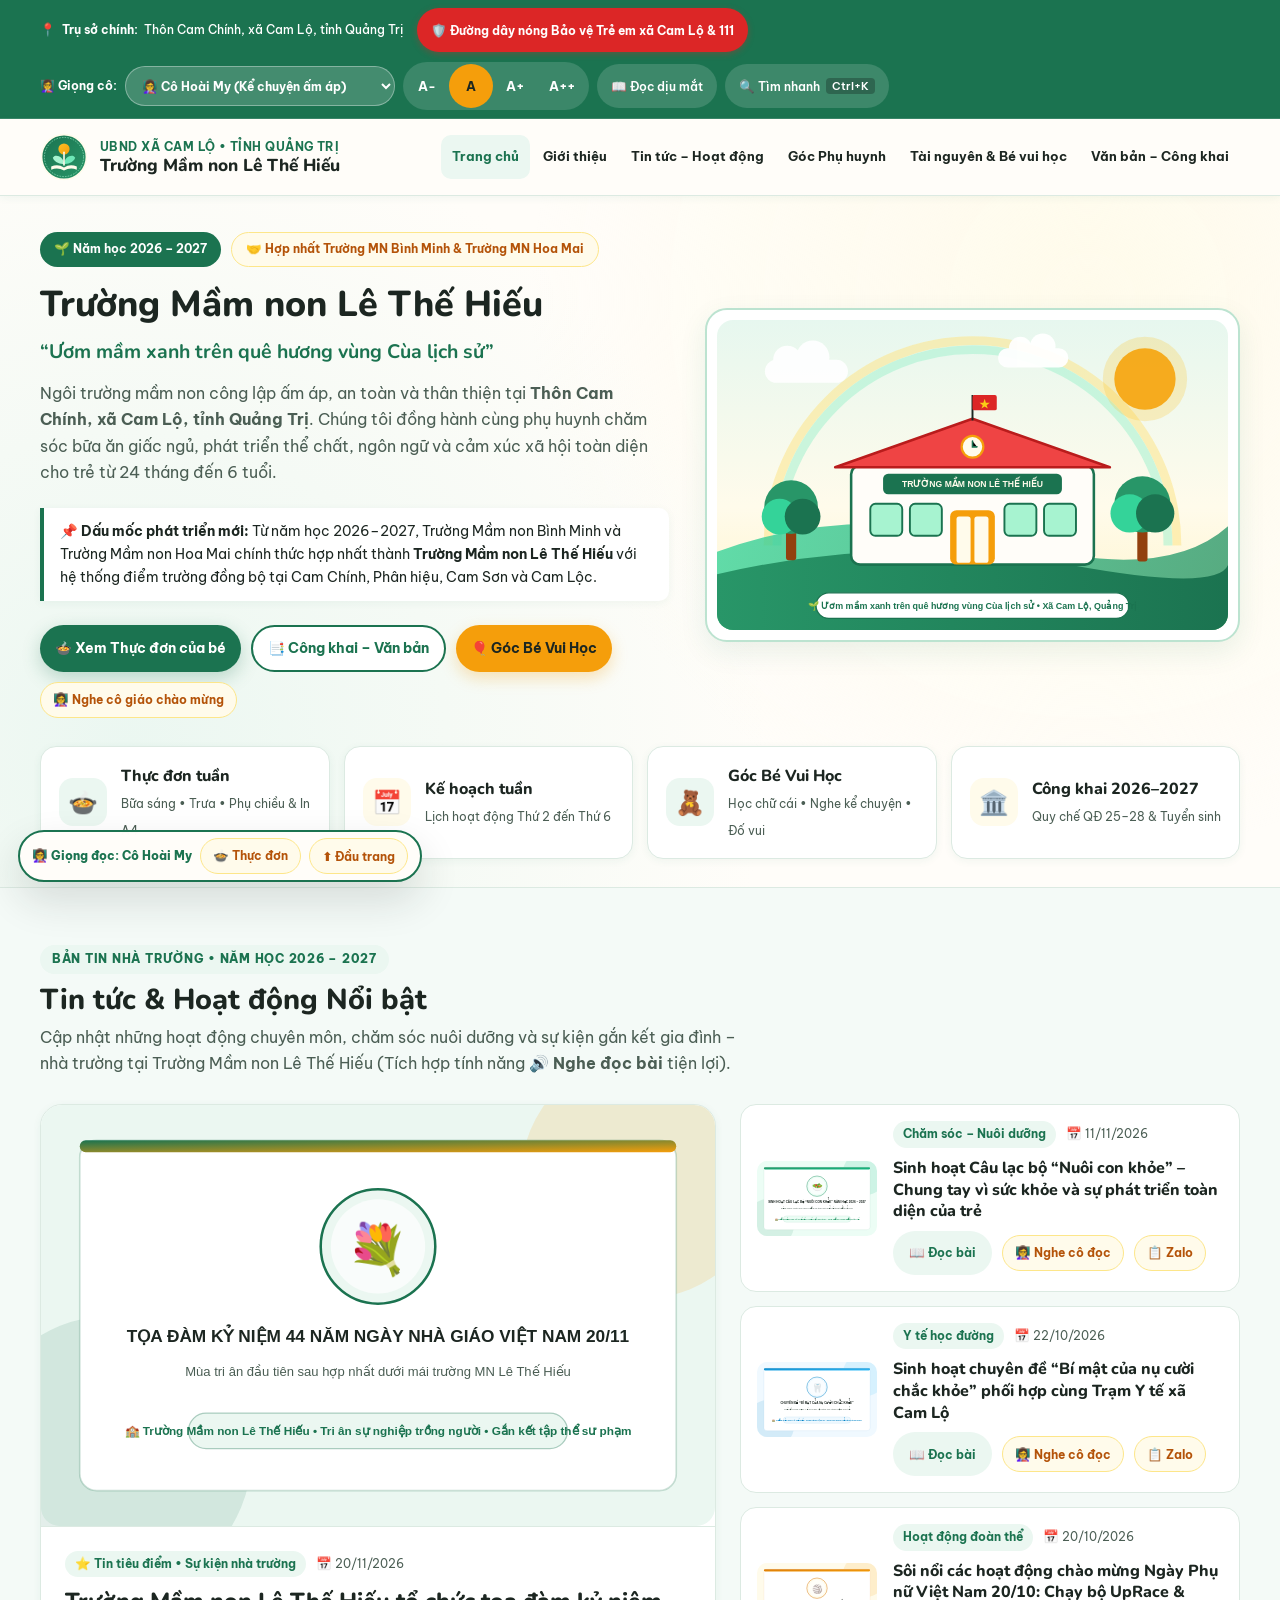
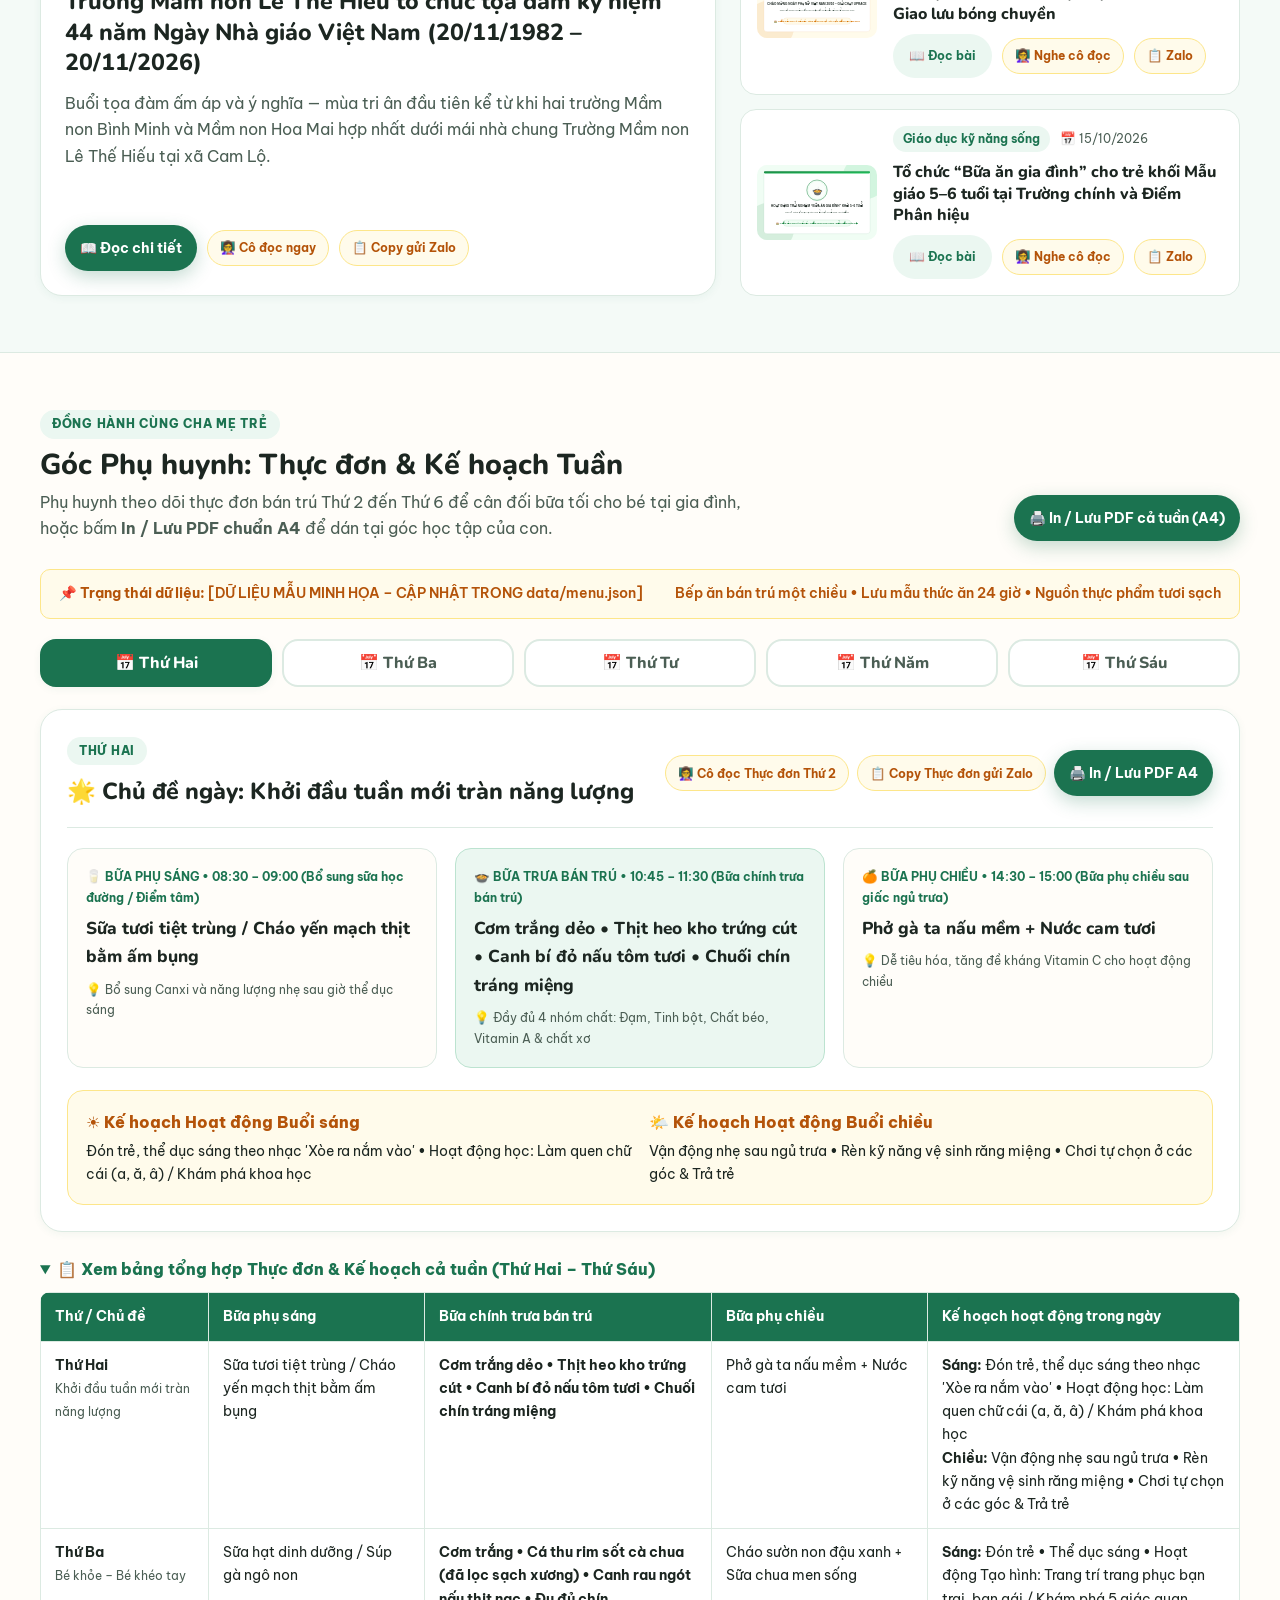
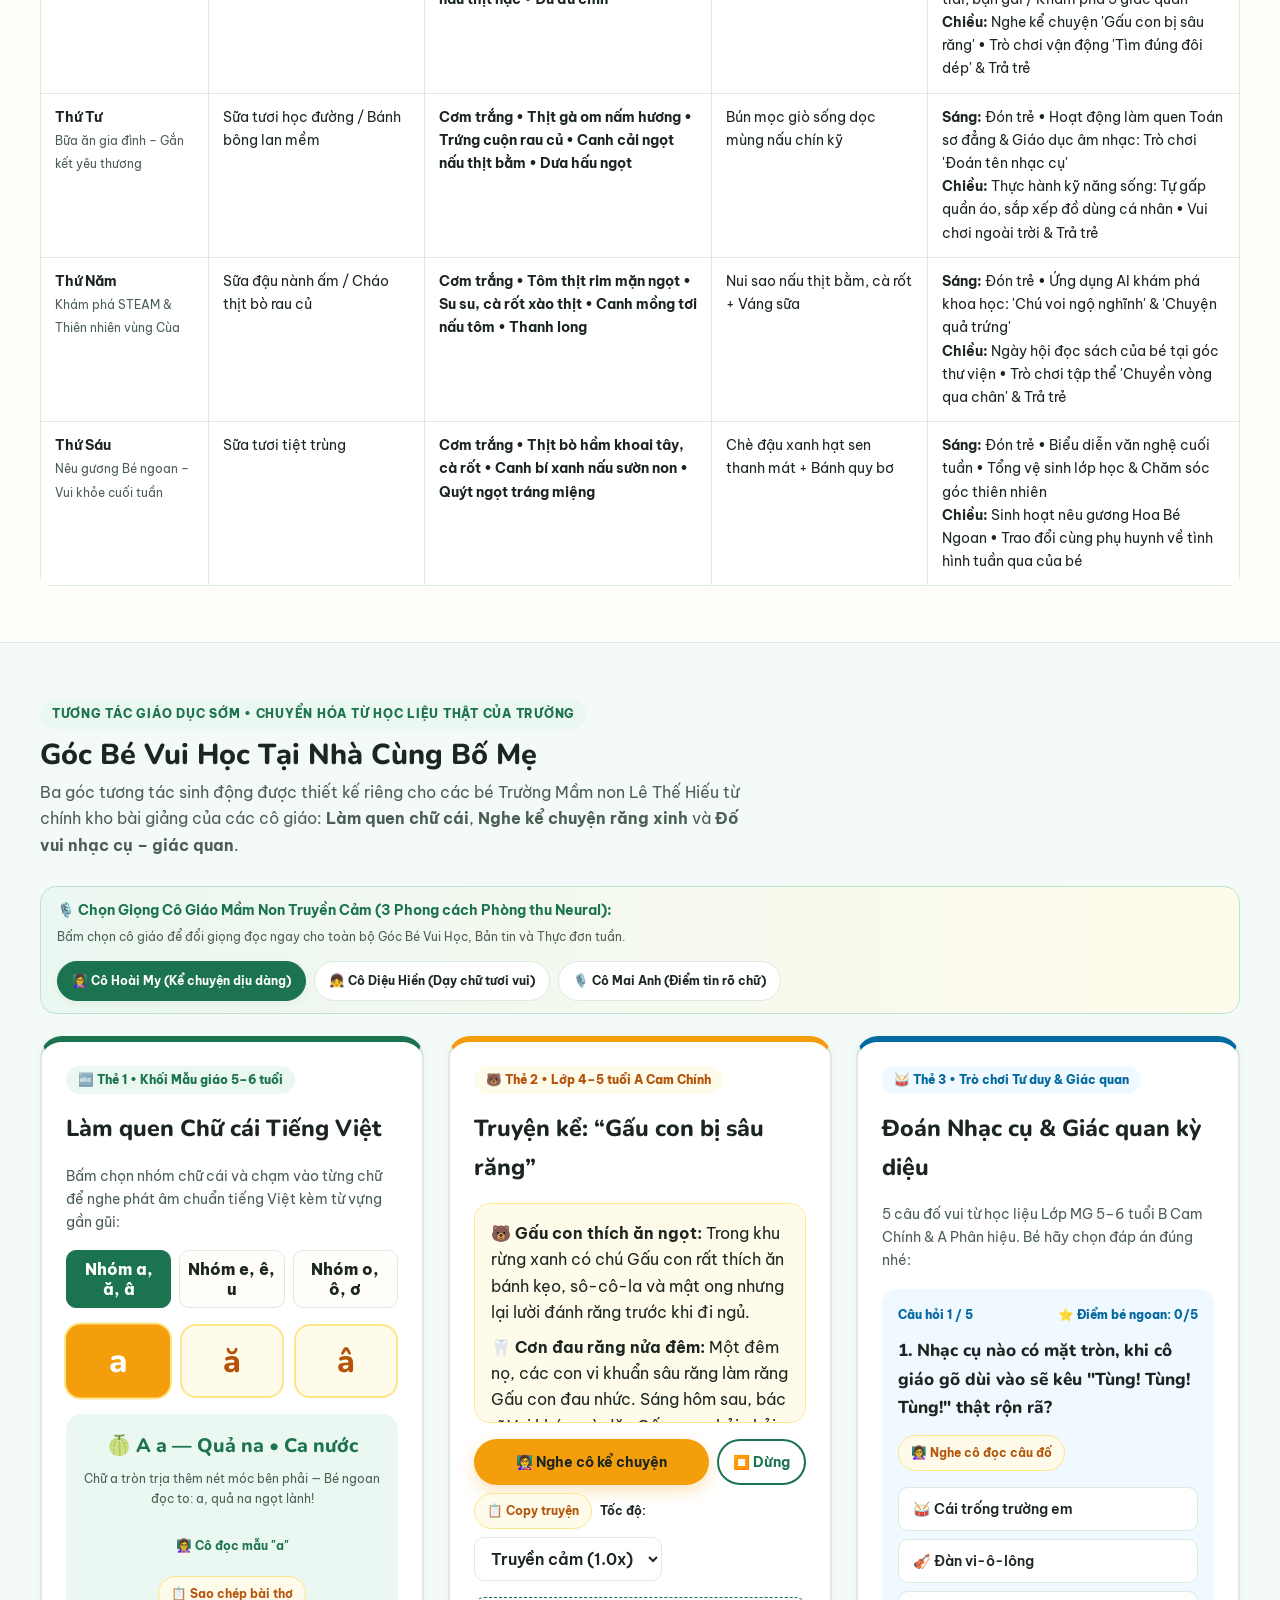
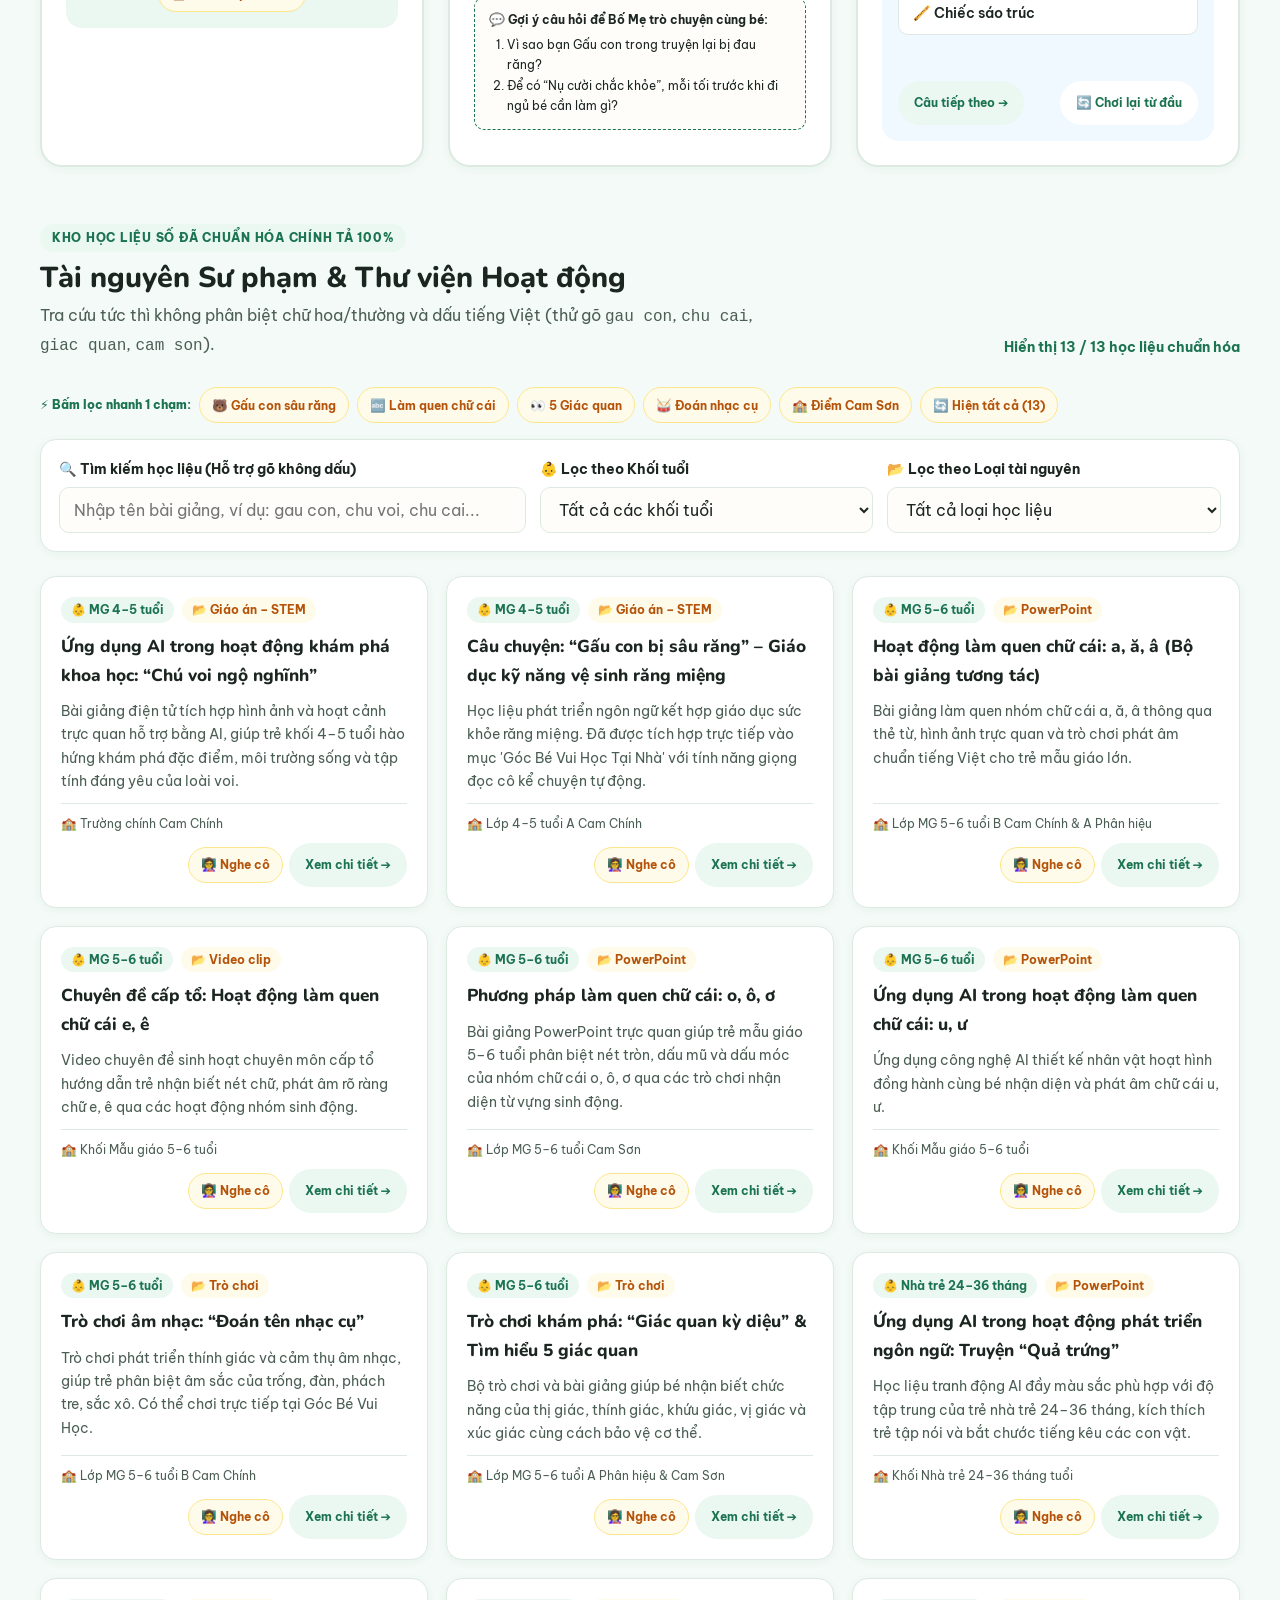
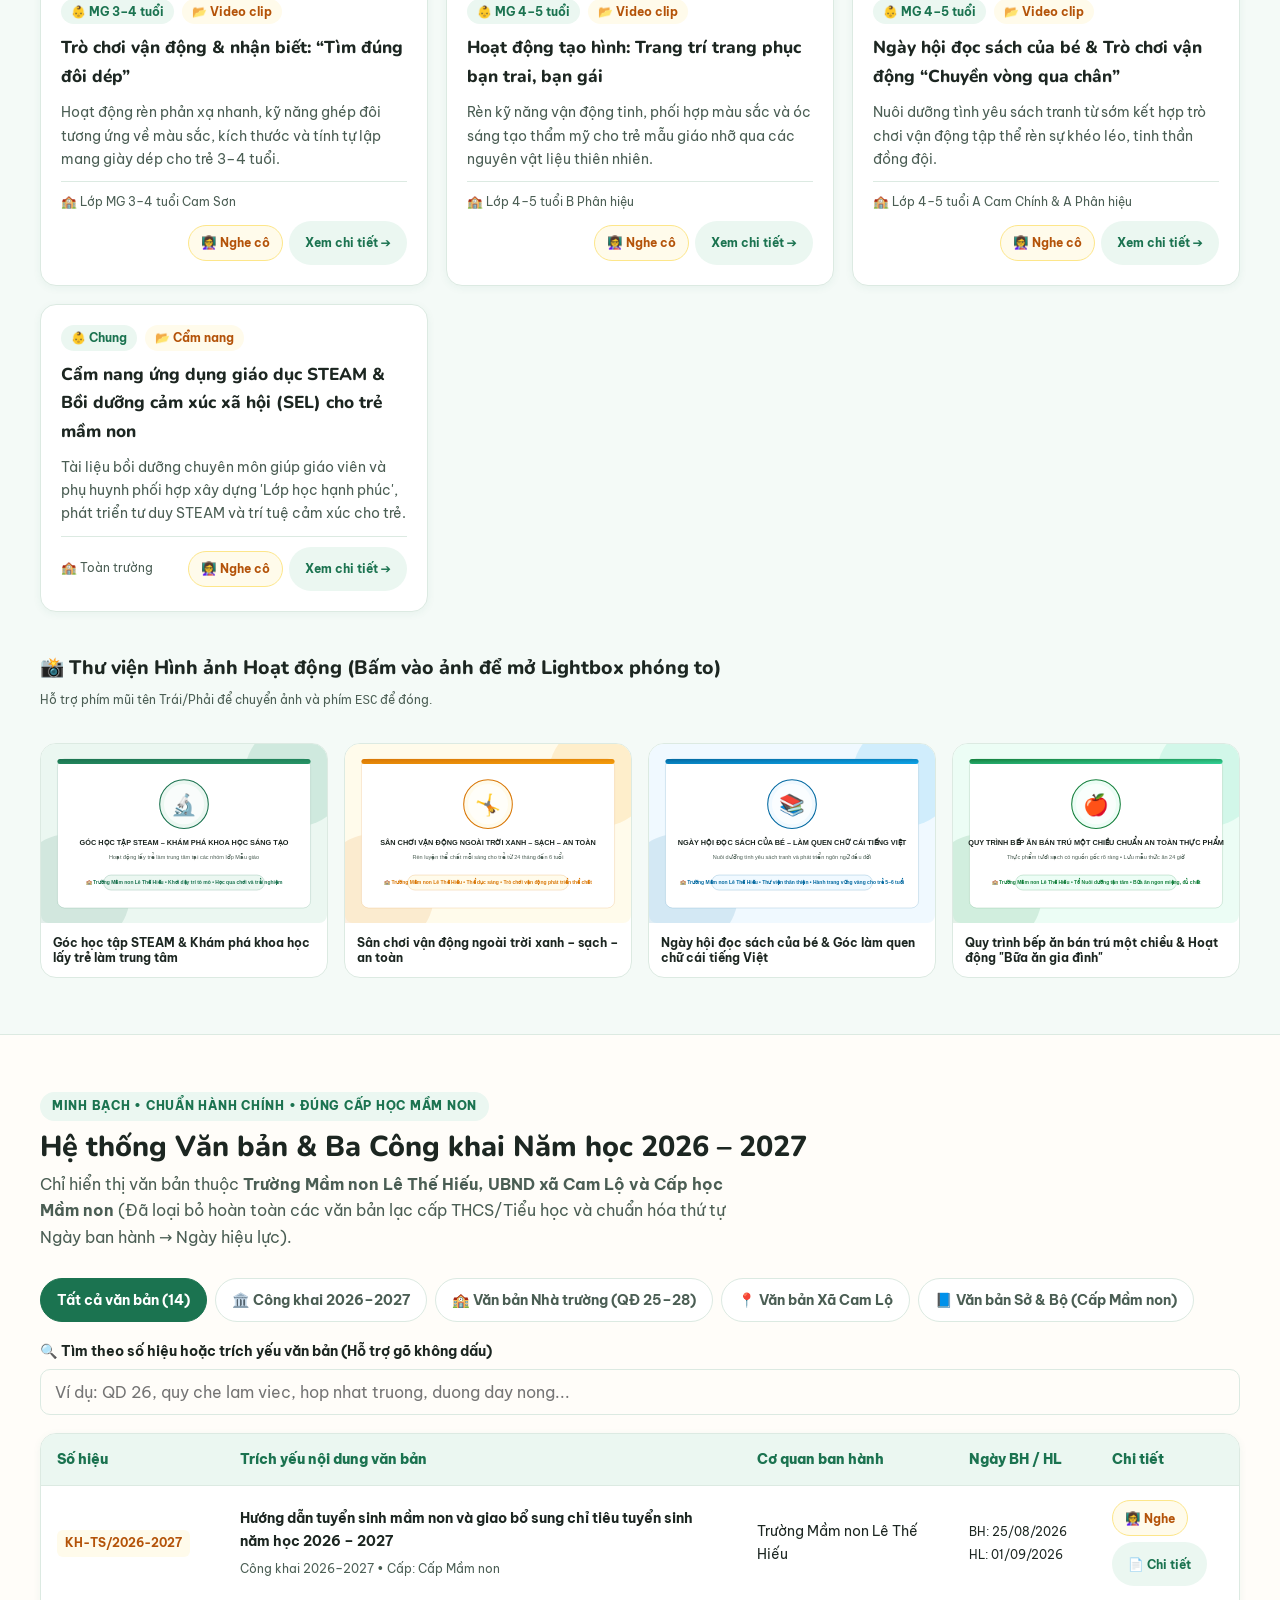
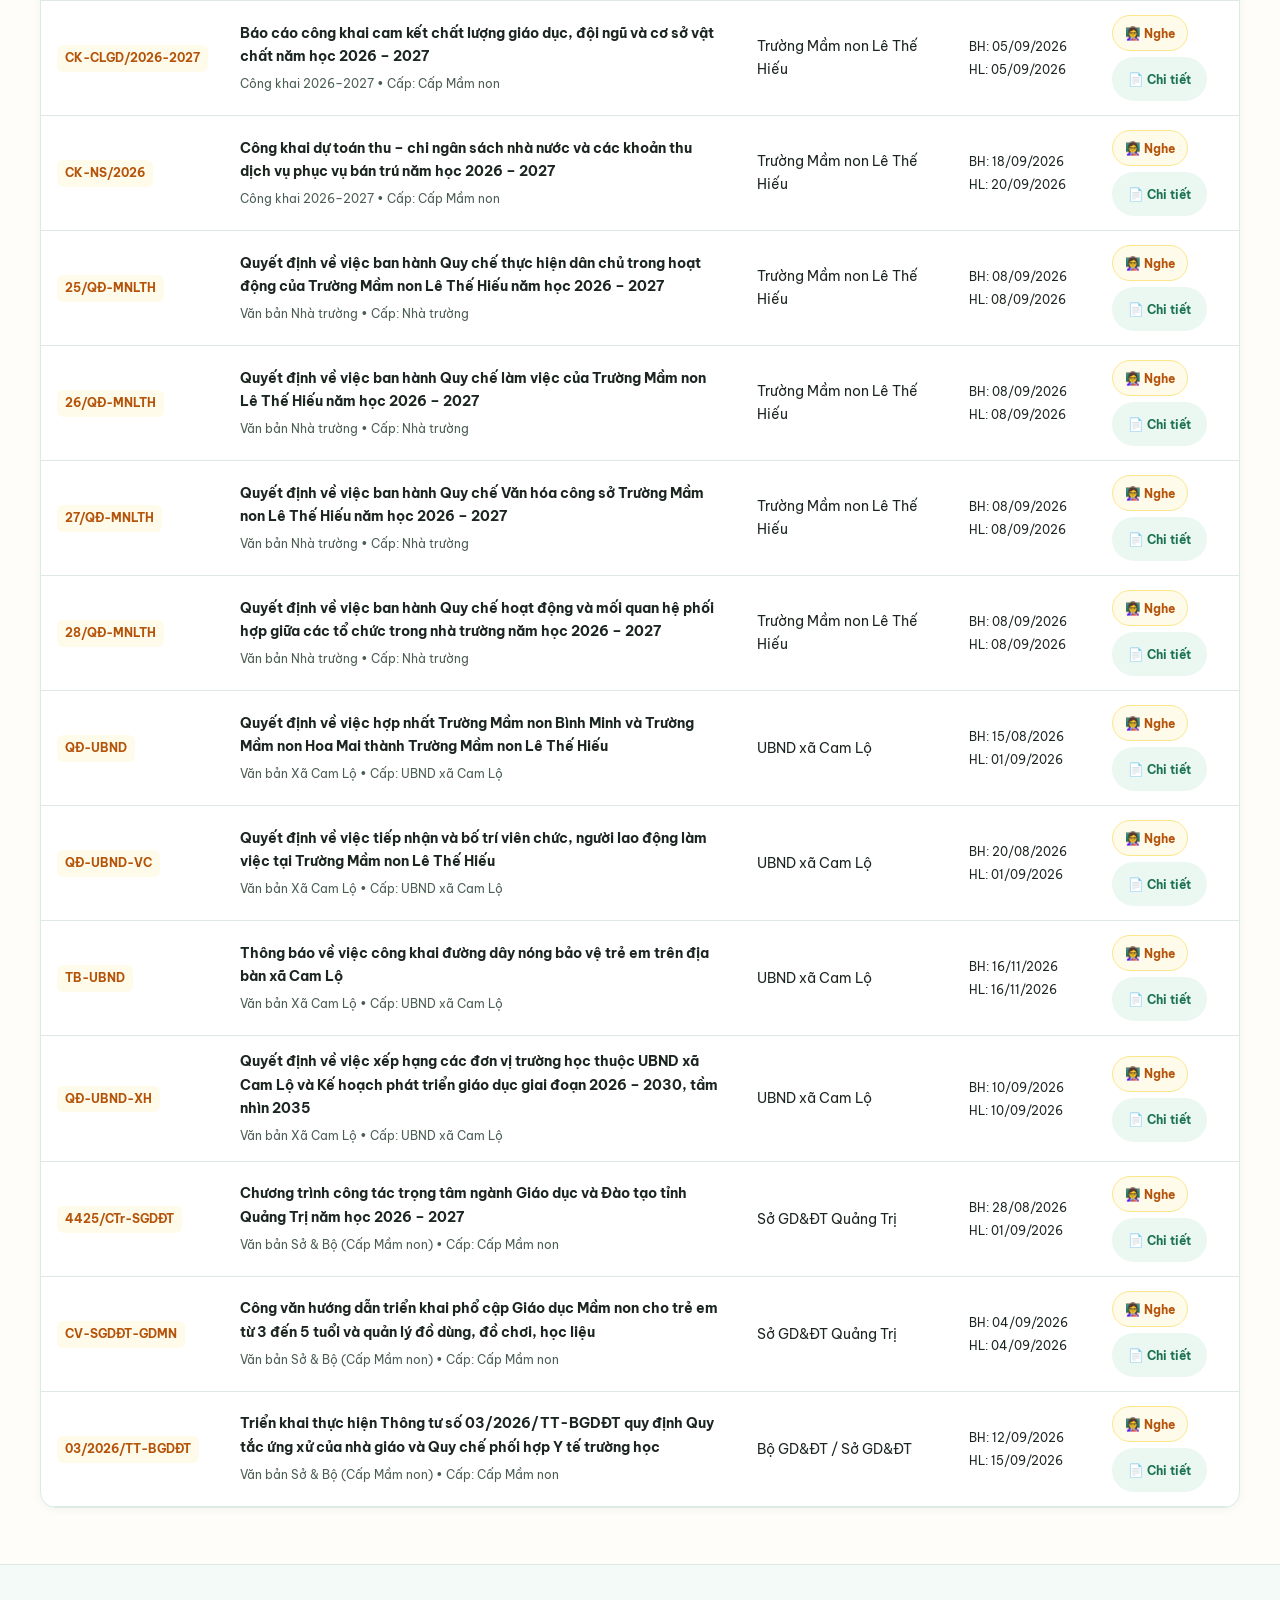
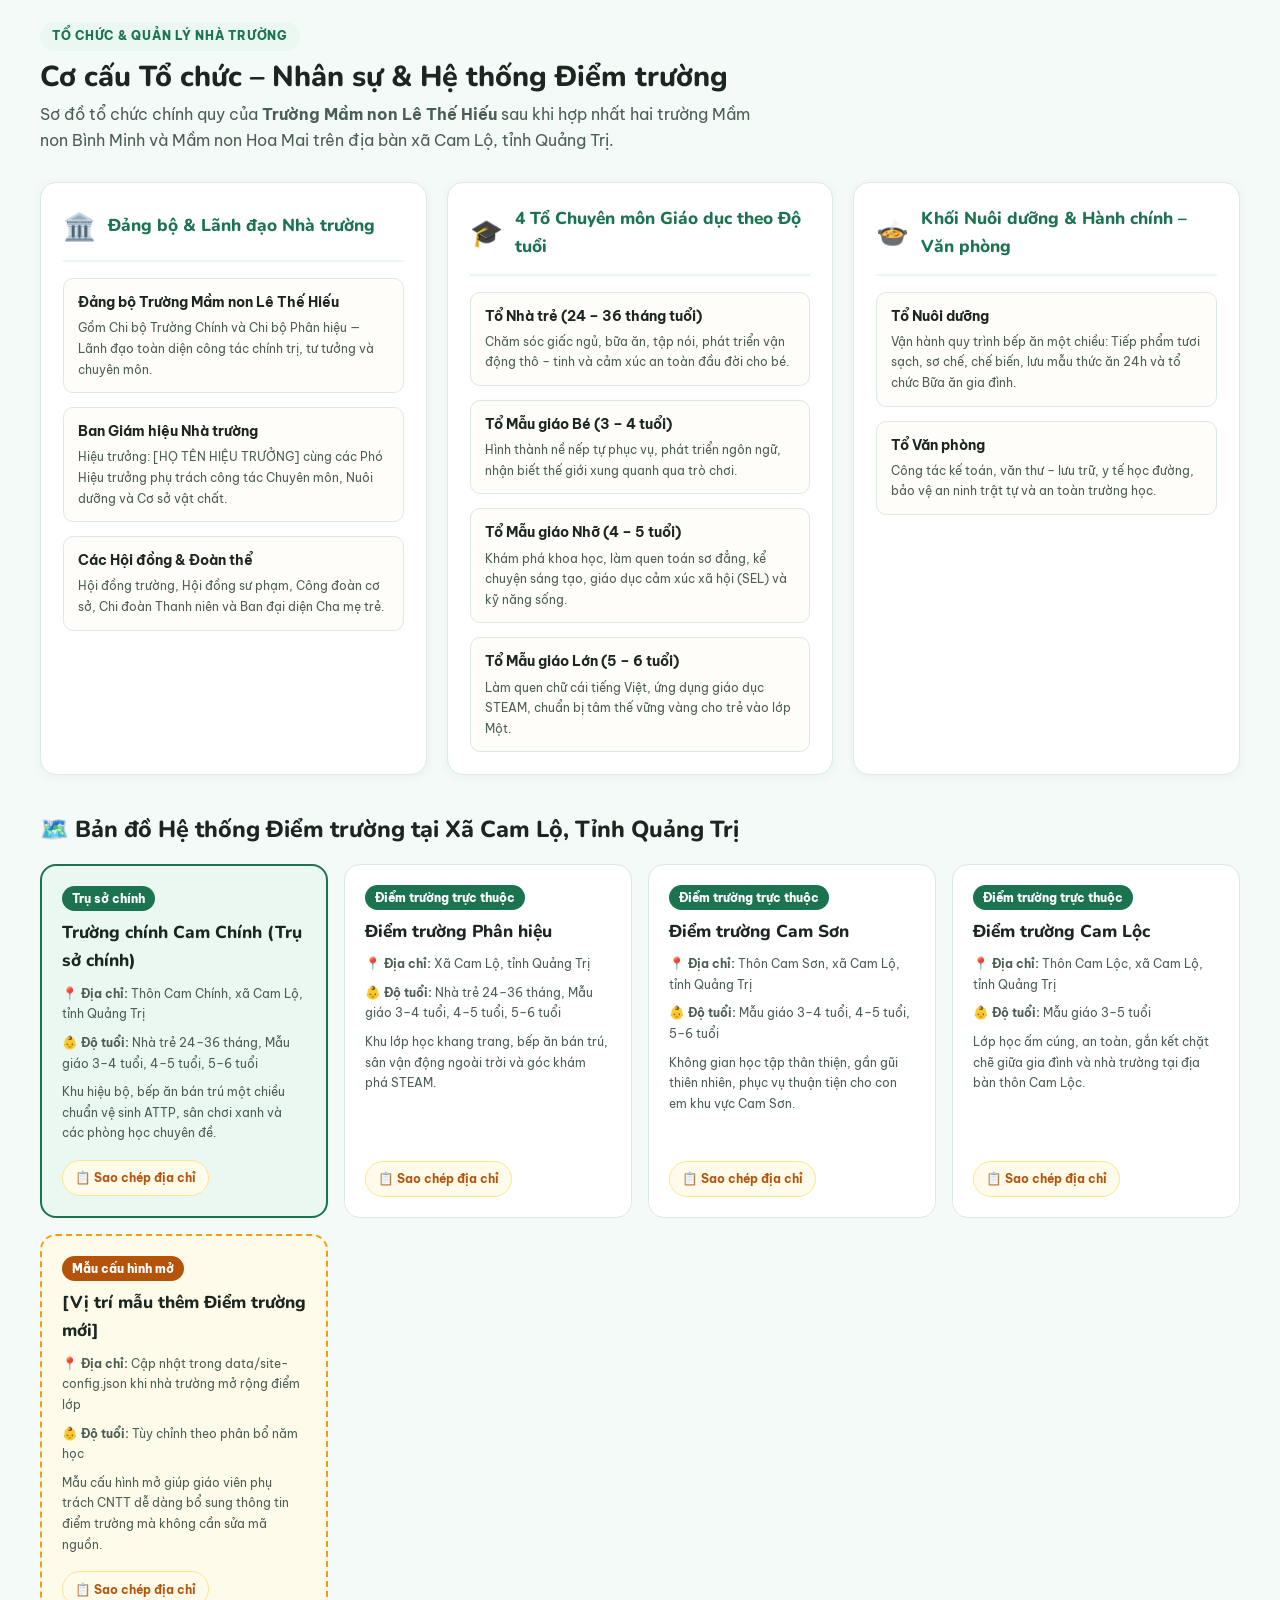
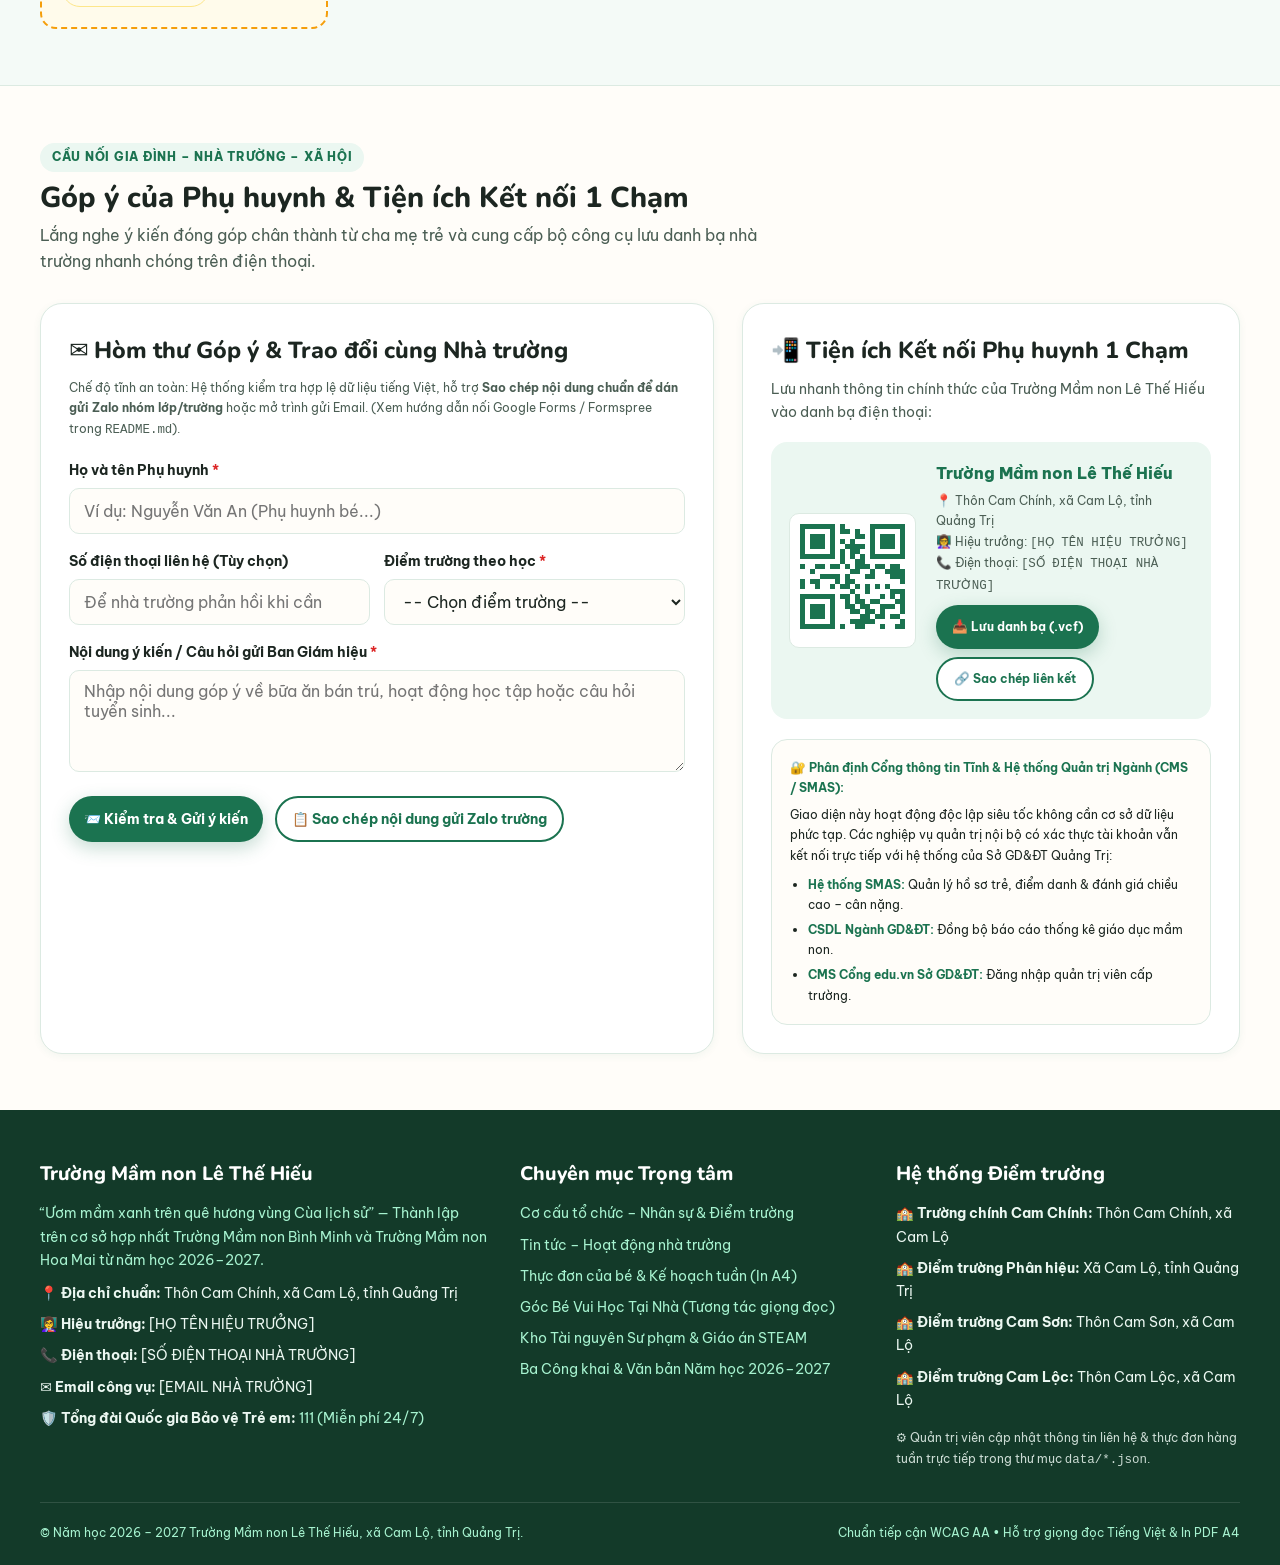
<file: mn-le-the-hieu-web/index.html>
<!DOCTYPE html>
<html lang="vi">
<head>
  <meta charset="UTF-8" />
  <meta name="viewport" content="width=device-width, initial-scale=1.0" />
  <title>Trường Mầm non Lê Thế Hiếu | Xã Cam Lộ, Tỉnh Quảng Trị (Năm học 2026 – 2027)</title>
  <meta name="description" content="Cổng thông tin điện tử Trường Mầm non Lê Thế Hiếu — Thôn Cam Chính, xã Cam Lộ, tỉnh Quảng Trị. Ươm mầm xanh trên quê hương vùng Cùa lịch sử. Tra cứu Thực đơn tuần, Kế hoạch giáo dục, Góc Bé Vui Học và Văn bản Công khai 2026–2027." />
  <meta name="author" content="Trường Mầm non Lê Thế Hiếu - Xã Cam Lộ, Tỉnh Quảng Trị" />
  <meta name="theme-color" content="#1B7350" />

  <!-- Open Graph chuẩn chia sẻ Zalo / Facebook -->
  <meta property="og:type" content="website" />
  <meta property="og:locale" content="vi_VN" />
  <meta property="og:site_name" content="Trường Mầm non Lê Thế Hiếu" />
  <meta property="og:title" content="Trường Mầm non Lê Thế Hiếu — Xã Cam Lộ, Tỉnh Quảng Trị" />
  <meta property="og:description" content="Ươm mầm xanh trên quê hương vùng Cùa lịch sử • Hợp nhất từ Trường MN Bình Minh và Trường MN Hoa Mai từ năm học 2026–2027." />
  <meta property="og:image" content="assets/images/hero-illustration.svg" />

  <link rel="icon" type="image/svg+xml" href="assets/images/logo.svg" />
  <link rel="manifest" href="manifest.json" />

  <!-- Google Fonts chuẩn dấu tiếng Việt: Be Vietnam Pro & Nunito -->
  <link rel="preconnect" href="https://fonts.googleapis.com" />
  <link rel="preconnect" href="https://fonts.gstatic.com" crossorigin />
  <link href="https://fonts.googleapis.com/css2?family=Be+Vietnam+Pro:ital,wght@0,400;0,500;0,600;0,700;0,800;1,400&family=Nunito:wght@700;800;900&display=swap" rel="stylesheet" />

  <!-- Hệ thống CSS Design Tokens, Layout & Print A4 -->
  <link rel="stylesheet" href="css/tokens.css" />
  <link rel="stylesheet" href="css/styles.css" />
  <link rel="stylesheet" href="css/print.css" />
</head>
<body id="trang-chu">
  <a href="#main-content" class="skip-link">Chuyển thẳng tới nội dung chính</a>

  <!-- ========================================================================
       1. TOP BAR MẢNH: ĐỊA CHỈ TRỤ SỞ + ĐƯỜNG DÂY NÓNG BẢO VỆ TRẺ EM + A-/A+/A++
       ======================================================================== -->
  <div class="top-bar" role="region" aria-label="Thanh công cụ trợ năng và thông tin khẩn cấp">
    <div class="container top-bar-inner">
      <div class="top-bar-info">
        <span class="top-location">
          📍 <strong>Trụ sở chính:</strong> Thôn Cam Chính, xã Cam Lộ, tỉnh Quảng Trị
        </span>
        <button type="button" class="hotline-pill" id="btn-top-hotline">
          🛡️ Đường dây nóng Bảo vệ Trẻ em xã Cam Lộ &amp; 111
        </button>
      </div>

      <div class="top-bar-tools">
        <label for="top-voice-picker" class="sr-only" style="font-size:0.75rem; font-weight:700;">👩‍🏫 Giọng cô:</label>
        <select id="top-voice-picker" class="top-voice-select" data-voice-select aria-label="Chọn 3 giọng cô giáo mầm non truyền cảm">
          <option value="co-hoai-my">👩‍🏫 Cô Hoài My (Kể chuyện ấm áp)</option>
          <option value="co-dieu-hien">👧 Cô Diệu Hiền (Trong trẻo dạy chữ)</option>
          <option value="co-mai-anh">🎙️ Cô Mai Anh (Chuẩn mực điểm tin)</option>
        </select>

        <div class="font-Controls" role="group" aria-label="Chỉnh cỡ chữ trợ năng cho Ông Bà và Phụ huynh">
          <button type="button" class="font-btn" data-font-scale="0.94" aria-pressed="false" title="Chữ thu gọn">A-</button>
          <button type="button" class="font-btn active" data-font-scale="1" aria-pressed="true" title="Chữ tiêu chuẩn">A</button>
          <button type="button" class="font-btn" data-font-scale="1.12" aria-pressed="false" title="Chữ lớn">A+</button>
          <button type="button" class="font-btn" data-font-scale="1.22" aria-pressed="false" title="Chữ siêu lớn cho Ông Bà">A++</button>
        </div>

        <button type="button" class="tool-btn" id="btn-reading-mode" aria-pressed="false" title="Bật/Tắt chế độ đọc tập trung dịu mắt">
          📖 Đọc dịu mắt
        </button>

        <button type="button" class="tool-btn" id="btn-top-search" title="Tìm kiếm nhanh học liệu & văn bản (Ctrl+K)">
          🔍 Tìm nhanh <span class="kbd-hint">Ctrl+K</span>
        </button>
      </div>
    </div>
  </div>

  <!-- ========================================================================
       2. STICKY HEADER: TỐI ĐA 6 MỤC CHÍNH GỌN GÀNG
       ======================================================================== -->
  <header class="site-header">
    <div class="container header-inner">
      <a href="#trang-chu" class="brand-link">
        <img src="assets/images/logo.svg" alt="Logo Trường Mầm non Lê Thế Hiếu" class="brand-logo" width="52" height="52" />
        <div class="brand-text">
          <span class="brand-sub">UBND xã Cam Lộ • Tỉnh Quảng Trị</span>
          <span class="brand-title">Trường Mầm non Lê Thế Hiếu</span>
        </div>
      </a>

      <button type="button" class="mobile-menu-btn" id="btn-mobile-menu" aria-label="Mở menu điều hướng" aria-expanded="false">
        ☰
      </button>

      <nav class="main-nav" id="main-navigation" aria-label="Điều hướng chính">
        <a href="#trang-chu" class="nav-link active">Trang chủ</a>
        <a href="#gioi-thieu" class="nav-link">Giới thiệu</a>
        <a href="#tin-tuc" class="nav-link">Tin tức – Hoạt động</a>
        <a href="#goc-phu-huynh" class="nav-link">Góc Phụ huynh</a>
        <a href="#be-vui-hoc" class="nav-link">Tài nguyên &amp; Bé vui học</a>
        <a href="#van-ban" class="nav-link">Văn bản – Công khai</a>
      </nav>
    </div>
  </header>

  <main id="main-content">
    <!-- ======================================================================
         3. HERO SECTION 2 CỘT + THANH 4 LỐI TẮT 1 CHẠM
         ====================================================================== -->
    <section class="hero-section" aria-labelledby="hero-heading">
      <div class="container">
        <div class="hero-grid">
          <div class="hero-content-col">
            <div class="hero-badges">
              <span class="badge-year">🌱 Năm học 2026 – 2027</span>
              <span class="badge-merger">🤝 Hợp nhất Trường MN Bình Minh &amp; Trường MN Hoa Mai</span>
            </div>

            <h1 class="hero-title" id="hero-heading">Trường Mầm non Lê Thế Hiếu</h1>
            <p class="hero-slogan">“Ươm mầm xanh trên quê hương vùng Cùa lịch sử”</p>
            <p class="hero-desc">
              Ngôi trường mầm non công lập ấm áp, an toàn và thân thiện tại <strong>Thôn Cam Chính, xã Cam Lộ, tỉnh Quảng Trị</strong>. Chúng tôi đồng hành cùng phụ huynh chăm sóc bữa ăn giấc ngủ, phát triển thể chất, ngôn ngữ và cảm xúc xã hội toàn diện cho trẻ từ 24 tháng đến 6 tuổi.
            </p>

            <div class="hero-merger-box">
              <strong>📌 Dấu mốc phát triển mới:</strong> Từ năm học 2026–2027, Trường Mầm non Bình Minh và Trường Mầm non Hoa Mai chính thức hợp nhất thành <strong>Trường Mầm non Lê Thế Hiếu</strong> với hệ thống điểm trường đồng bộ tại Cam Chính, Phân hiệu, Cam Sơn và Cam Lộc.
            </div>

            <div class="hero-cta-group">
              <a href="#goc-phu-huynh" class="btn btn-primary">
                🍲 Xem Thực đơn của bé
              </a>
              <a href="#van-ban" class="btn btn-secondary">
                📑 Công khai – Văn bản
              </a>
              <a href="#be-vui-hoc" class="btn btn-warm">
                🎈 Góc Bé Vui Học
              </a>
              <button type="button" class="mini-tool-chip" id="btn-hero-welcome-voice" title="Nghe lời chào truyền cảm từ cô giáo Trường Mầm non Lê Thế Hiếu">
                👩‍🏫 Nghe cô giáo chào mừng
              </button>
            </div>
          </div>

          <div class="hero-visual-col">
            <div class="hero-frame">
              <img src="assets/images/hero-illustration.svg" alt="Khung minh họa 16:10 Trường Mầm non Lê Thế Hiếu xã Cam Lộ" width="800" height="500" />
            </div>
          </div>
        </div>

        <!-- Thanh 4 Lối tắt 1 chạm ngay dưới Hero -->
        <div class="quick-jump-strip" role="navigation" aria-label="4 lối tắt truy cập nhanh cho Phụ huynh">
          <a href="#goc-phu-huynh" class="quick-card">
            <div class="quick-icon" aria-hidden="true">🍲</div>
            <div>
              <span class="quick-label">Thực đơn tuần</span>
              <span class="quick-sub">Bữa sáng • Trưa • Phụ chiều &amp; In A4</span>
            </div>
          </a>

          <a href="#goc-phu-huynh" class="quick-card warm">
            <div class="quick-icon" aria-hidden="true">📅</div>
            <div>
              <span class="quick-label">Kế hoạch tuần</span>
              <span class="quick-sub">Lịch hoạt động Thứ 2 đến Thứ 6</span>
            </div>
          </a>

          <a href="#be-vui-hoc" class="quick-card">
            <div class="quick-icon" aria-hidden="true">🧸</div>
            <div>
              <span class="quick-label">Góc Bé Vui Học</span>
              <span class="quick-sub">Học chữ cái • Nghe kể chuyện • Đố vui</span>
            </div>
          </a>

          <a href="#van-ban" class="quick-card warm">
            <div class="quick-icon" aria-hidden="true">🏛️</div>
            <div>
              <span class="quick-label">Công khai 2026–2027</span>
              <span class="quick-sub">Quy chế QĐ 25–28 &amp; Tuyển sinh</span>
            </div>
          </a>
        </div>
      </div>
    </section>

    <!-- ======================================================================
         4. TIN TỨC & SỰ KIỆN (BỐ CỤC BÁO CHÍ BENTO GRID — KHÔNG LẶP TIN)
         ====================================================================== -->
    <section class="section section-alt" id="tin-tuc" aria-labelledby="news-heading">
      <div class="container">
        <div class="section-header">
          <div>
            <span class="section-eyebrow">Bản tin nhà trường • Năm học 2026 – 2027</span>
            <h2 class="section-title" id="news-heading">Tin tức &amp; Hoạt động Nổi bật</h2>
            <p class="section-desc">
              Cập nhật những hoạt động chuyên môn, chăm sóc nuôi dưỡng và sự kiện gắn kết gia đình – nhà trường tại Trường Mầm non Lê Thế Hiếu (Tích hợp tính năng 🔊 <strong>Nghe đọc bài</strong> tiện lợi).
            </p>
          </div>
        </div>

        <div class="news-bento" id="news-bento-container">
          <!-- Render tự động từ data/news.json + Inline Fallback -->
        </div>
      </div>
    </section>

    <!-- ======================================================================
         5. GÓC PHỤ HUYNH SIÊU TIỆN LỢI (THỰC ĐƠN TUẦN + KẾ HOẠCH TUẦN + IN A4)
         ====================================================================== -->
    <section class="section" id="goc-phu-huynh" aria-labelledby="parent-heading">
      <div class="container">
        <!-- Tiêu đề chỉ hiển thị khi in ra giấy A4 -->
        <div class="print-only-header">
          <p><strong>ỦY BAN NHÂN DÂN XÃ CAM LỘ • TRƯỜNG MẦM NON LÊ THẾ HIẾU</strong></p>
          <h1>BẢNG THỰC ĐƠN DINH DƯỠNG &amp; KẾ HOẠCH GIÁO DỤC TUẦN</h1>
          <p>Địa chỉ: Thôn Cam Chính, xã Cam Lộ, tỉnh Quảng Trị • Năm học 2026 – 2027</p>
          <p><em>[DỮ LIỆU MẪU MINH HỌA – CẬP NHẬT TRONG data/menu.json]</em></p>
        </div>

        <div class="section-header no-print">
          <div>
            <span class="section-eyebrow">Đồng hành cùng Cha Mẹ Trẻ</span>
            <h2 class="section-title" id="parent-heading">Góc Phụ huynh: Thực đơn &amp; Kế hoạch Tuần</h2>
            <p class="section-desc">
              Phụ huynh theo dõi thực đơn bán trú Thứ 2 đến Thứ 6 để cân đối bữa tối cho bé tại gia đình, hoặc bấm <strong>In / Lưu PDF chuẩn A4</strong> để dán tại góc học tập của con.
            </p>
          </div>
          <button type="button" class="btn btn-primary" id="btn-print-menu-top">
            🖨️ In / Lưu PDF cả tuần (A4)
          </button>
        </div>

        <div class="sample-banner no-print">
          <span>📌 <strong>Trạng thái dữ liệu:</strong> [DỮ LIỆU MẪU MINH HỌA – CẬP NHẬT TRONG data/menu.json]</span>
          <span>Bếp ăn bán trú một chiều • Lưu mẫu thức ăn 24 giờ • Nguồn thực phẩm tươi sạch</span>
        </div>

        <!-- Thanh chuyển Tab Thứ 2 -> Thứ 6 -->
        <div class="day-tabs no-print" id="menu-day-tabs" role="tablist" aria-label="Chọn ngày trong tuần">
          <!-- Render từ data/menu.json -->
        </div>

        <!-- Khung chi tiết từng ngày -->
        <div class="menu-day-panel no-print" id="menu-day-panel" role="tabpanel">
          <!-- Render từ data/menu.json -->
        </div>

        <!-- Bảng tổng hợp toàn tuần (Tối ưu cho @media print A4 và xem tổng quát) -->
        <details class="printable-full-table-wrap" open>
          <summary class="no-print" style="cursor:pointer; font-weight:800; color:var(--color-primary); margin-bottom:10px;">
            📋 Xem bảng tổng hợp Thực đơn &amp; Kế hoạch cả tuần (Thứ Hai – Thứ Sáu)
          </summary>
          <table class="full-week-table">
            <thead>
              <tr>
                <th style="width:14%;">Thứ / Chủ đề</th>
                <th style="width:18%;">Bữa phụ sáng</th>
                <th style="width:24%;">Bữa chính trưa bán trú</th>
                <th style="width:18%;">Bữa phụ chiều</th>
                <th style="width:26%;">Kế hoạch hoạt động trong ngày</th>
              </tr>
            </thead>
            <tbody id="print-full-week-tbody">
              <!-- Render từ data/menu.json -->
            </tbody>
          </table>
        </details>
      </div>
    </section>

    <!-- ======================================================================
         6. ĐIỂM NHẤN ĐẲNG CẤP — "GÓC BÉ VUI HỌC TẠI NHÀ" (3 THẺ TƯƠNG TÁC THẬT)
         ====================================================================== -->
    <section class="section section-alt" id="be-vui-hoc" aria-labelledby="kids-heading">
      <div class="container">
        <div class="section-header">
          <div>
            <span class="section-eyebrow">Tương tác Giáo dục Sớm • Chuyển hóa từ Học liệu thật của Trường</span>
            <h2 class="section-title" id="kids-heading">Góc Bé Vui Học Tại Nhà Cùng Bố Mẹ</h2>
            <p class="section-desc">
              Ba góc tương tác sinh động được thiết kế riêng cho các bé Trường Mầm non Lê Thế Hiếu từ chính kho bài giảng của các cô giáo: <strong>Làm quen chữ cái</strong>, <strong>Nghe kể chuyện răng xinh</strong> và <strong>Đố vui nhạc cụ – giác quan</strong>.
            </p>
          </div>
        </div>

        <!-- Trạm chọn 3 giọng cô giáo mầm non truyền cảm 1 chạm -->
        <div class="voice-selector-strip" role="region" aria-label="Chọn 3 giọng cô giáo mầm non">
          <div>
            <strong style="color:var(--color-primary); font-size:var(--text-sm); display:block;">
              🎙️ Chọn Giọng Cô Giáo Mầm Non Truyền Cảm (3 Phong cách Phòng thu Neural):
            </strong>
            <span style="font-size:var(--text-xs); color:var(--color-text-muted);">
              Bấm chọn cô giáo để đổi giọng đọc ngay cho toàn bộ Góc Bé Vui Học, Bản tin và Thực đơn tuần.
            </span>
          </div>
          <div class="voice-pills-group">
            <button type="button" class="voice-pill-btn active" data-voice-pill="co-hoai-my" aria-pressed="true">
              👩‍🏫 Cô Hoài My (Kể chuyện dịu dàng)
            </button>
            <button type="button" class="voice-pill-btn" data-voice-pill="co-dieu-hien" aria-pressed="false">
              👧 Cô Diệu Hiền (Dạy chữ tươi vui)
            </button>
            <button type="button" class="voice-pill-btn" data-voice-pill="co-mai-anh" aria-pressed="false">
              🎙️ Cô Mai Anh (Điểm tin rõ chữ)
            </button>
          </div>
        </div>

        <div class="kids-corner-grid">
          <!-- THẺ 1: Làm quen Chữ cái (a, ă, â - e, ê - o, ô, ơ) -->
          <article class="kid-card kid-card-1">
            <span class="kid-card-badge">🔤 Thẻ 1 • Khối Mẫu giáo 5–6 tuổi</span>
            <h3 class="kid-card-title">Làm quen Chữ cái Tiếng Việt</h3>
            <p style="font-size:var(--text-sm); color:var(--color-text-muted);">
              Bấm chọn nhóm chữ cái và chạm vào từng chữ để nghe phát âm chuẩn tiếng Việt kèm từ vựng gần gũi:
            </p>

            <div class="alphabet-group-tabs" role="group" aria-label="Chọn nhóm chữ cái">
              <button type="button" class="alpha-group-btn active" data-alpha-group="a-aw-aa">Nhóm a, ă, â</button>
              <button type="button" class="alpha-group-btn" data-alpha-group="e-ee">Nhóm e, ê, u</button>
              <button type="button" class="alpha-group-btn" data-alpha-group="o-oo-ow">Nhóm o, ô, ơ</button>
            </div>

            <div class="letter-buttons-grid" id="alphabet-buttons-grid">
              <!-- Render bởi interactive.js -->
            </div>

            <div class="letter-display-box" id="alphabet-display-box" aria-live="polite">
              <!-- Render bởi interactive.js -->
            </div>
          </article>

          <!-- THẺ 2: Nghe kể chuyện "Gấu con bị sâu răng" -->
          <article class="kid-card kid-card-2">
            <span class="kid-card-badge" style="background:var(--color-warm-soft); color:var(--color-warm-dark);">
              🐻 Thẻ 2 • Lớp 4–5 tuổi A Cam Chính
            </span>
            <h3 class="kid-card-title">Truyện kể: “Gấu con bị sâu răng”</h3>

            <div class="story-reader-box" id="story-text-container">
              <p style="margin-bottom:8px;">
                <strong>🐻 Gấu con thích ăn ngọt:</strong> Trong khu rừng xanh có chú Gấu con rất thích ăn bánh kẹo, sô-cô-la và mật ong nhưng lại lười đánh răng trước khi đi ngủ.
              </p>
              <p style="margin-bottom:8px;">
                <strong>🦷 Cơn đau răng nửa đêm:</strong> Một đêm nọ, các con vi khuẩn sâu răng làm răng Gấu con đau nhức. Sáng hôm sau, bác sĩ Voi khám và dặn Gấu con phải chải răng đều đặn.
              </p>
              <p>
                <strong>✨ Bài học của bé:</strong> Từ đó Gấu con chăm chỉ chải răng mỗi sáng thức dậy, sau bữa ăn và trước khi đi ngủ nên hàm răng luôn trắng xinh, chắc khỏe!
              </p>
            </div>

            <div class="story-controls">
              <button type="button" class="btn btn-warm" id="btn-story-play" style="flex:1; padding:10px 14px;">
                👩‍🏫 Nghe cô kể chuyện
              </button>
              <button type="button" class="btn btn-secondary" id="btn-story-stop" style="padding:10px 14px;">
                ⏹️ Dừng
              </button>
              <button type="button" class="mini-tool-chip" id="btn-story-copy" title="Sao chép truyện gửi Zalo cho phụ huynh">
                📋 Copy truyện
              </button>
              <label for="story-speed-select" class="sr-only" style="font-size:var(--text-xs); font-weight:700;">Tốc độ:</label>
              <select id="story-speed-select" class="tts-speed-select" aria-label="Chọn tốc độ đọc truyện">
                <option value="0.9">Chậm rãi (0.9x)</option>
                <option value="1.0" selected>Truyền cảm (1.0x)</option>
                <option value="1.12">Sôi nổi (1.12x)</option>
              </select>
            </div>

            <div class="parent-questions">
              <strong>💬 Gợi ý câu hỏi để Bố Mẹ trò chuyện cùng bé:</strong>
              <ol style="margin-left:18px; margin-top:4px;">
                <li>Vì sao bạn Gấu con trong truyện lại bị đau răng?</li>
                <li>Để có “Nụ cười chắc khỏe”, mỗi tối trước khi đi ngủ bé cần làm gì?</li>
              </ol>
            </div>
          </article>

          <!-- THẺ 3: Trò chơi "Đoán tên nhạc cụ & Giác quan kỳ diệu" -->
          <article class="kid-card kid-card-3">
            <span class="kid-card-badge" style="background:var(--color-info-soft); color:var(--color-info);">
              🥁 Thẻ 3 • Trò chơi Tư duy &amp; Giác quan
            </span>
            <h3 class="kid-card-title">Đoán Nhạc cụ &amp; Giác quan kỳ diệu</h3>
            <p style="font-size:var(--text-sm); color:var(--color-text-muted);">
              5 câu đố vui từ học liệu Lớp MG 5–6 tuổi B Cam Chính &amp; A Phân hiệu. Bé hãy chọn đáp án đúng nhé:
            </p>

            <div class="quiz-box" id="kids-quiz-box">
              <!-- Render bởi interactive.js -->
            </div>
          </article>
        </div>

        <!-- ==================================================================
             7. KHO TÀI NGUYÊN SƯ PHẠM & THƯ VIỆN ẢNH (TÌM KIẾM KHÔNG DẤU)
             ================================================================== -->
        <div id="tai-nguyen" style="margin-top:56px;">
          <div class="section-header">
            <div>
              <span class="section-eyebrow">Kho Học liệu Số Đã Chuẩn Hóa Chính Tả 100%</span>
              <h3 class="section-title">Tài nguyên Sư phạm &amp; Thư viện Hoạt động</h3>
              <p class="section-desc">
                Tra cứu tức thì không phân biệt chữ hoa/thường và dấu tiếng Việt (thử gõ <code>gau con</code>, <code>chu cai</code>, <code>giac quan</code>, <code>cam son</code>).
              </p>
            </div>
            <span id="resources-count-label" style="font-weight:700; font-size:var(--text-sm); color:var(--color-primary);"></span>
          </div>

          <div class="quick-keyword-bar" aria-label="Từ khóa gợi ý tìm nhanh 1 chạm">
            <span style="font-size:var(--text-xs); font-weight:800; color:var(--color-primary);">⚡ Bấm lọc nhanh 1 chạm:</span>
            <button type="button" class="mini-tool-chip" data-quick-keyword="gau con">🐻 Gấu con sâu răng</button>
            <button type="button" class="mini-tool-chip" data-quick-keyword="chu cai">🔤 Làm quen chữ cái</button>
            <button type="button" class="mini-tool-chip" data-quick-keyword="giac quan">👀 5 Giác quan</button>
            <button type="button" class="mini-tool-chip" data-quick-keyword="nhac cu">🥁 Đoán nhạc cụ</button>
            <button type="button" class="mini-tool-chip" data-quick-keyword="cam son">🏫 Điểm Cam Sơn</button>
            <button type="button" class="mini-tool-chip" data-quick-keyword="">🔄 Hiện tất cả (13)</button>
          </div>

          <div class="filter-toolbar" role="search" aria-label="Bộ lọc kho tài nguyên sư phạm">
            <div>
              <label for="resource-search-input" class="form-label">🔍 Tìm kiếm học liệu (Hỗ trợ gõ không dấu)</label>
              <input type="search" id="resource-search-input" class="input-field" placeholder="Nhập tên bài giảng, ví dụ: gau con, chu voi, chu cai..." />
            </div>

            <div>
              <label for="resource-age-select" class="form-label">👶 Lọc theo Khối tuổi</label>
              <select id="resource-age-select" class="select-field">
                <option value="ALL">Tất cả các khối tuổi</option>
                <option value="Nhà trẻ 24–36 tháng">Nhà trẻ 24–36 tháng</option>
                <option value="MG 3–4 tuổi">Mẫu giáo 3–4 tuổi</option>
                <option value="MG 4–5 tuổi">Mẫu giáo 4–5 tuổi</option>
                <option value="MG 5–6 tuổi">Mẫu giáo 5–6 tuổi</option>
                <option value="Chung">Tài liệu bồi dưỡng chung</option>
              </select>
            </div>

            <div>
              <label for="resource-type-select" class="form-label">📂 Lọc theo Loại tài nguyên</label>
              <select id="resource-type-select" class="select-field">
                <option value="ALL">Tất cả loại học liệu</option>
                <option value="Giáo án – STEM">Giáo án – STEM</option>
                <option value="PowerPoint">Bài giảng PowerPoint</option>
                <option value="Trò chơi">Trò chơi giáo dục</option>
                <option value="Video clip">Video clip</option>
                <option value="Cẩm nang">Cẩm nang chăm sóc trẻ</option>
              </select>
            </div>
          </div>

          <div class="resources-grid" id="resources-grid-container">
            <!-- Render từ data/resources.json -->
          </div>

          <!-- Thư viện ảnh Lightbox -->
          <div class="gallery-section" style="margin-top:40px;">
            <h4 style="font-family:var(--font-display); font-size:var(--text-lg); font-weight:800; margin-bottom:6px;">
              📸 Thư viện Hình ảnh Hoạt động (Bấm vào ảnh để mở Lightbox phóng to)
            </h4>
            <p style="font-size:var(--text-xs); color:var(--color-text-muted); margin-bottom:14px;">
              Hỗ trợ phím mũi tên Trái/Phải để chuyển ảnh và phím <code>ESC</code> để đóng.
            </p>
            <div class="gallery-grid" id="school-gallery-grid">
              <!-- Render bởi interactive.js -->
            </div>
          </div>
        </div>
      </div>
    </section>

    <!-- ======================================================================
         8. HỆ THỐNG VĂN BẢN & CÔNG KHAI NĂM HỌC 2026–2027
         ====================================================================== -->
    <section class="section" id="van-ban" aria-labelledby="docs-heading">
      <div class="container">
        <div class="section-header">
          <div>
            <span class="section-eyebrow">Minh bạch • Chuẩn hành chính • Đúng cấp học Mầm non</span>
            <h2 class="section-title" id="docs-heading">Hệ thống Văn bản &amp; Ba Công khai Năm học 2026 – 2027</h2>
            <p class="section-desc">
              Chỉ hiển thị văn bản thuộc <strong>Trường Mầm non Lê Thế Hiếu, UBND xã Cam Lộ và Cấp học Mầm non</strong> (Đã loại bỏ hoàn toàn các văn bản lạc cấp THCS/Tiểu học và chuẩn hóa thứ tự Ngày ban hành → Ngày hiệu lực).
            </p>
          </div>
        </div>

        <div class="doc-tabs" role="tablist" aria-label="Phân loại văn bản hành chính">
          <button type="button" class="doc-tab-btn active" data-doc-cat="ALL">Tất cả văn bản (14)</button>
          <button type="button" class="doc-tab-btn" data-doc-cat="Công khai 2026–2027">🏛️ Công khai 2026–2027</button>
          <button type="button" class="doc-tab-btn" data-doc-cat="Văn bản Nhà trường">🏫 Văn bản Nhà trường (QĐ 25–28)</button>
          <button type="button" class="doc-tab-btn" data-doc-cat="Văn bản Xã Cam Lộ">📍 Văn bản Xã Cam Lộ</button>
          <button type="button" class="doc-tab-btn" data-doc-cat="Văn bản Sở & Bộ (Cấp Mầm non)">📘 Văn bản Sở &amp; Bộ (Cấp Mầm non)</button>
        </div>

        <div class="doc-search-row">
          <label for="doc-search-input" class="form-label">🔍 Tìm theo số hiệu hoặc trích yếu văn bản (Hỗ trợ gõ không dấu)</label>
          <input type="search" id="doc-search-input" class="input-field" placeholder="Ví dụ: QD 26, quy che lam viec, hop nhat truong, duong day nong..." />
        </div>

        <div class="doc-table-wrap">
          <table class="doc-table">
            <thead>
              <tr>
                <th style="width:14%;">Số hiệu</th>
                <th style="width:44%;">Trích yếu nội dung văn bản</th>
                <th style="width:18%;">Cơ quan ban hành</th>
                <th style="width:12%;">Ngày BH / HL</th>
                <th style="width:12%;">Chi tiết</th>
              </tr>
            </thead>
            <tbody id="documents-tbody">
              <!-- Render từ data/documents.json -->
            </tbody>
          </table>
        </div>
      </div>
    </section>

    <!-- ======================================================================
         9. GIỚI THIỆU, CƠ CẤU TỔ CHỨC & BẢN ĐỒ HỆ THỐNG ĐIỂM TRƯỜNG
         ====================================================================== -->
    <section class="section section-alt" id="gioi-thieu" aria-labelledby="about-heading">
      <div class="container">
        <div class="section-header">
          <div>
            <span class="section-eyebrow">Tổ chức &amp; Quản lý Nhà trường</span>
            <h2 class="section-title" id="about-heading">Cơ cấu Tổ chức – Nhân sự &amp; Hệ thống Điểm trường</h2>
            <p class="section-desc">
              Sơ đồ tổ chức chính quy của <strong>Trường Mầm non Lê Thế Hiếu</strong> sau khi hợp nhất hai trường Mầm non Bình Minh và Mầm non Hoa Mai trên địa bàn xã Cam Lộ, tỉnh Quảng Trị.
            </p>
          </div>
        </div>

        <!-- 3 Khối Cơ cấu tổ chức -->
        <div class="org-grid" id="org-structure-grid">
          <!-- Render từ data/site-config.json -->
        </div>

        <!-- Danh sách các điểm trường thực tế -->
        <h3 style="font-family:var(--font-display); font-size:var(--text-xl); font-weight:800; margin-bottom:14px;">
          🗺️ Bản đồ Hệ thống Điểm trường tại Xã Cam Lộ, Tỉnh Quảng Trị
        </h3>
        <div class="campus-grid" id="campuses-grid">
          <!-- Render từ data/site-config.json -->
        </div>
      </div>
    </section>

    <!-- ======================================================================
         10. Ý KIẾN PHỤ HUYNH, KẾT NỐI 1 CHẠM (.VCF / QR) & PHÂN ĐỊNH CMS
         ====================================================================== -->
    <section class="section" id="ket-noi" aria-labelledby="connect-heading">
      <div class="container">
        <div class="section-header">
          <div>
            <span class="section-eyebrow">Cầu nối Gia đình – Nhà trường – Xã hội</span>
            <h2 class="section-title" id="connect-heading">Góp ý của Phụ huynh &amp; Tiện ích Kết nối 1 Chạm</h2>
            <p class="section-desc">
              Lắng nghe ý kiến đóng góp chân thành từ cha mẹ trẻ và cung cấp bộ công cụ lưu danh bạ nhà trường nhanh chóng trên điện thoại.
            </p>
          </div>
        </div>

        <div class="connect-grid">
          <!-- Cột trái: Form Góp ý Phụ huynh có kiểm tra dữ liệu đầu vào tiếng Việt -->
          <div class="feedback-card">
            <h3 style="font-family:var(--font-display); font-size:var(--text-xl); font-weight:800; margin-bottom:8px;">
              ✉️ Hòm thư Góp ý &amp; Trao đổi cùng Nhà trường
            </h3>
            <p style="font-size:var(--text-xs); color:var(--color-text-muted); margin-bottom:18px;">
              Chế độ tĩnh an toàn: Hệ thống kiểm tra hợp lệ dữ liệu tiếng Việt, hỗ trợ <strong>Sao chép nội dung chuẩn để dán gửi Zalo nhóm lớp/trường</strong> hoặc mở trình gửi Email. (Xem hướng dẫn nối Google Forms / Formspree trong <code>README.md</code>).
            </p>

            <form id="parent-feedback-form" novalidate>
              <div class="form-group" id="fg-parent-name">
                <label for="input-parent-name" class="form-label">Họ và tên Phụ huynh <span style="color:var(--color-danger);">*</span></label>
                <input type="text" id="input-parent-name" class="input-field" placeholder="Ví dụ: Nguyễn Văn An (Phụ huynh bé...)" required />
                <div class="form-error">Vui lòng nhập họ và tên phụ huynh (tối thiểu 2 ký tự).</div>
              </div>

              <div class="form-two-col" style="display:grid; grid-template-columns: 1fr 1fr; gap:14px;">
                <div class="form-group">
                  <label for="input-parent-phone" class="form-label">Số điện thoại liên hệ (Tùy chọn)</label>
                  <input type="tel" id="input-parent-phone" class="input-field" placeholder="Để nhà trường phản hồi khi cần" />
                </div>

                <div class="form-group" id="fg-parent-campus">
                  <label for="input-parent-campus" class="form-label">Điểm trường theo học <span style="color:var(--color-danger);">*</span></label>
                  <select id="input-parent-campus" class="select-field" required>
                    <option value="">-- Chọn điểm trường --</option>
                    <option value="Trường chính Cam Chính">Trường chính Cam Chính</option>
                    <option value="Điểm trường Phân hiệu">Điểm trường Phân hiệu</option>
                    <option value="Điểm trường Cam Sơn">Điểm trường Cam Sơn</option>
                    <option value="Điểm trường Cam Lộc">Điểm trường Cam Lộc</option>
                  </select>
                  <div class="form-error">Vui lòng chọn điểm trường của bé.</div>
                </div>
              </div>

              <div class="form-group" id="fg-parent-msg">
                <label for="input-parent-msg" class="form-label">Nội dung ý kiến / Câu hỏi gửi Ban Giám hiệu <span style="color:var(--color-danger);">*</span></label>
                <textarea id="input-parent-msg" class="input-field" rows="4" placeholder="Nhập nội dung góp ý về bữa ăn bán trú, hoạt động học tập hoặc câu hỏi tuyển sinh..." required></textarea>
                <div class="form-error">Vui lòng nhập nội dung chi tiết (tối thiểu 10 ký tự).</div>
              </div>

              <div style="display:flex; flex-wrap:wrap; gap:12px;">
                <button type="submit" class="btn btn-primary">
                  📨 Kiểm tra &amp; Gửi ý kiến
                </button>
                <button type="button" class="btn btn-secondary" id="btn-copy-feedback-zalo">
                  📋 Sao chép nội dung gửi Zalo trường
                </button>
              </div>
            </form>
          </div>

          <!-- Cột phải: Kết nối 1 chạm (.vcf, QR, Copy Link) & Phân định CMS Sở GD&ĐT -->
          <div class="one-touch-card">
            <h3 style="font-family:var(--font-display); font-size:var(--text-xl); font-weight:800; margin-bottom:8px;">
              📲 Tiện ích Kết nối Phụ huynh 1 Chạm
            </h3>
            <p style="font-size:var(--text-sm); color:var(--color-text-muted);">
              Lưu nhanh thông tin chính thức của Trường Mầm non Lê Thế Hiếu vào danh bạ điện thoại:
            </p>

            <div class="qr-vcard-box">
              <div class="qr-canvas-wrap">
                <canvas id="school-qr-canvas" width="105" height="105" aria-label="Mã QR Cổng thông tin Trường Mầm non Lê Thế Hiếu"></canvas>
              </div>
              <div>
                <div style="font-weight:800; color:var(--color-primary); margin-bottom:4px;">Trường Mầm non Lê Thế Hiếu</div>
                <p style="font-size:var(--text-xs); color:var(--color-text-muted); margin-bottom:8px;">
                  📍 Thôn Cam Chính, xã Cam Lộ, tỉnh Quảng Trị<br/>
                  👩‍🏫 Hiệu trưởng: <code>[HỌ TÊN HIỆU TRƯỞNG]</code><br/>
                  📞 Điện thoại: <code>[SỐ ĐIỆN THOẠI NHÀ TRƯỜNG]</code>
                </p>
                <div style="display:flex; flex-wrap:wrap; gap:8px;">
                  <button type="button" class="btn btn-primary" id="btn-download-vcard" style="padding:10px 16px; min-height:44px; font-size:var(--text-xs);">
                    📥 Lưu danh bạ (.vcf)
                  </button>
                  <button type="button" class="btn btn-secondary" id="btn-copy-site-url" style="padding:10px 16px; min-height:44px; font-size:var(--text-xs);">
                    🔗 Sao chép liên kết
                  </button>
                </div>
              </div>
            </div>

            <div class="cms-boundary-box">
              <strong style="display:block; color:var(--color-primary); margin-bottom:6px;">
                🔐 Phân định Cổng thông tin Tĩnh &amp; Hệ thống Quản trị Ngành (CMS / SMAS):
              </strong>
              <p style="margin-bottom:8px;">
                Giao diện này hoạt động độc lập siêu tốc không cần cơ sở dữ liệu phức tạp. Các nghiệp vụ quản trị nội bộ có xác thực tài khoản vẫn kết nối trực tiếp với hệ thống của Sở GD&amp;ĐT Quảng Trị:
              </p>
              <ul style="margin-left:18px; display:flex; flex-direction:column; gap:4px;">
                <li><a href="https://smas.edu.vn" target="_blank" rel="noopener noreferrer"><strong>Hệ thống SMAS:</strong></a> Quản lý hồ sơ trẻ, điểm danh &amp; đánh giá chiều cao – cân nặng.</li>
                <li><a href="https://csdl.moet.gov.vn" target="_blank" rel="noopener noreferrer"><strong>CSDL Ngành GD&amp;ĐT:</strong></a> Đồng bộ báo cáo thống kê giáo dục mầm non.</li>
                <li><a href="https://mnlethehieu.quangtri.edu.vn" target="_blank" rel="noopener noreferrer"><strong>CMS Cổng edu.vn Sở GD&amp;ĐT:</strong></a> Đăng nhập quản trị viên cấp trường.</li>
              </ul>
            </div>
          </div>
        </div>
      </div>
    </section>
  </main>

  <!-- ========================================================================
       11. FOOTER CHÍNH THỨC (TRUNG THỰC TUYỆT ĐỐI VỀ DỮ LIỆU LIÊN HỆ)
       ======================================================================== -->
  <footer class="site-footer">
    <div class="container">
      <div class="footer-grid">
        <div>
          <div class="footer-title">Trường Mầm non Lê Thế Hiếu</div>
          <p style="margin-bottom:10px; color:#A7F3D0;">
            “Ươm mầm xanh trên quê hương vùng Cùa lịch sử” — Thành lập trên cơ sở hợp nhất Trường Mầm non Bình Minh và Trường Mầm non Hoa Mai từ năm học 2026–2027.
          </p>
          <ul class="footer-list">
            <li>📍 <strong>Địa chỉ chuẩn:</strong> Thôn Cam Chính, xã Cam Lộ, tỉnh Quảng Trị</li>
            <li>👩‍🏫 <strong>Hiệu trưởng:</strong> <span>[HỌ TÊN HIỆU TRƯỞNG]</span></li>
            <li>📞 <strong>Điện thoại:</strong> <span>[SỐ ĐIỆN THOẠI NHÀ TRƯỜNG]</span></li>
            <li>✉️ <strong>Email công vụ:</strong> <span>[EMAIL NHÀ TRƯỜNG]</span></li>
            <li>🛡️ <strong>Tổng đài Quốc gia Bảo vệ Trẻ em:</strong> <a href="tel:111">111 (Miễn phí 24/7)</a></li>
          </ul>
        </div>

        <div>
          <div class="footer-title">Chuyên mục Trọng tâm</div>
          <ul class="footer-list">
            <li><a href="#gioi-thieu">Cơ cấu tổ chức – Nhân sự &amp; Điểm trường</a></li>
            <li><a href="#tin-tuc">Tin tức – Hoạt động nhà trường</a></li>
            <li><a href="#goc-phu-huynh">Thực đơn của bé &amp; Kế hoạch tuần (In A4)</a></li>
            <li><a href="#be-vui-hoc">Góc Bé Vui Học Tại Nhà (Tương tác giọng đọc)</a></li>
            <li><a href="#tai-nguyen">Kho Tài nguyên Sư phạm &amp; Giáo án STEAM</a></li>
            <li><a href="#van-ban">Ba Công khai &amp; Văn bản Năm học 2026–2027</a></li>
          </ul>
        </div>

        <div>
          <div class="footer-title">Hệ thống Điểm trường</div>
          <ul class="footer-list">
            <li>🏫 <strong>Trường chính Cam Chính:</strong> Thôn Cam Chính, xã Cam Lộ</li>
            <li>🏫 <strong>Điểm trường Phân hiệu:</strong> Xã Cam Lộ, tỉnh Quảng Trị</li>
            <li>🏫 <strong>Điểm trường Cam Sơn:</strong> Thôn Cam Sơn, xã Cam Lộ</li>
            <li>🏫 <strong>Điểm trường Cam Lộc:</strong> Thôn Cam Lộc, xã Cam Lộ</li>
            <li style="margin-top:8px; font-size:var(--text-xs); opacity:0.85;">
              ⚙️ Quản trị viên cập nhật thông tin liên hệ &amp; thực đơn hàng tuần trực tiếp trong thư mục <code>data/*.json</code>.
            </li>
          </ul>
        </div>
      </div>

      <div class="footer-bottom">
        <span>© Năm học 2026 – 2027 Trường Mầm non Lê Thế Hiếu, xã Cam Lộ, tỉnh Quảng Trị.</span>
        <span>Chuẩn tiếp cận WCAG AA • Hỗ trợ giọng đọc Tiếng Việt &amp; In PDF A4</span>
      </div>
    </div>
  </footer>

  <!-- ========================================================================
       12. TRẠM TRỢ LÝ CÔ GIÁO NỔI (FLOATING DOCK) & MODAL ĐA NĂNG
       ======================================================================== -->
  <div class="floating-teacher-dock no-print" role="region" aria-label="Trạm điều khiển nhanh giọng đọc cô giáo">
    <span class="floating-voice-badge" id="floating-voice-status">👩‍🏫 Giọng đọc: Cô Hoài My</span>
    <button type="button" class="mini-tool-chip" id="btn-floating-stop-audio" style="display:none; background:var(--color-danger); color:#fff; border-color:var(--color-danger);">
      ⏹️ Dừng đọc
    </button>
    <a href="#goc-phu-huynh" class="mini-tool-chip" title="Nhảy nhanh tới Thực đơn của bé">🍲 Thực đơn</a>
    <button type="button" class="mini-tool-chip" id="btn-floating-top" title="Cuộn mượt lên đầu trang">⬆ Đầu trang</button>
  </div>

  <div class="modal-backdrop" id="universal-modal" role="dialog" aria-modal="true" aria-hidden="true" aria-label="Cửa sổ xem chi tiết">
    <div class="modal-dialog" id="universal-modal-content">
      <!-- Render động bởi interactive.js -->
    </div>
  </div>

  <!-- Scripts Modular ES6 -->
  <script src="js/utils.js"></script>
  <script src="js/interactive.js"></script>
  <script src="js/app.js"></script>
</body>
</html>
</file>
<file: mn-le-the-hieu-web/css/tokens.css>
/* ==========================================================================
   DESIGN TOKENS — TRƯỜNG MẦM NON LÊ THẾ HIẾU (XÃ CAM LỘ, TỈNH QUẢNG TRỊ)
   Hệ màu Xanh Mầm Non Tin Cậy & Nắng Ấm Tuổi Thơ • Chuẩn tương phản WCAG AA
   ========================================================================== */

:root {
  /* 1. Hệ màu chủ đạo (Xanh mầm non tin cậy) */
  --color-primary: #1B7350;
  --color-primary-hover: #14593D;
  --color-primary-accent: #289668;
  --color-primary-soft: #EBF7F1;
  --color-primary-border: #BCE3D0;

  /* 2. Hệ màu nhấn phụ (Nắng ấm tuổi thơ) */
  --color-warm: #F59E0B;
  --color-warm-dark: #B45309;
  --color-warm-soft: #FFFBEB;
  --color-warm-border: #FDE68A;

  /* 3. Nền tổng thể & bề mặt thẻ */
  --color-bg: #FFFDF9;
  --color-surface: #FFFFFF;
  --color-surface-alt: #F4FAF7;
  --color-border: #DCEAE2;

  /* 4. Văn bản & Trạng thái (Chuẩn WCAG AA) */
  --color-text: #1C2621;
  --color-text-muted: #4B5E54;
  --color-danger: #DC2626;
  --color-danger-soft: #FEF2F2;
  --color-danger-border: #FECACA;
  --color-info: #0369A1;
  --color-info-soft: #F0F9FF;

  /* 5. Typography chuẩn dấu tiếng Việt & Trợ năng cỡ chữ (A- / A+ / A++) */
  --font-sans: 'Be Vietnam Pro', system-ui, -apple-system, BlinkMacSystemFont, 'Segoe UI', Roboto, sans-serif;
  --font-display: 'Nunito', 'Be Vietnam Pro', system-ui, sans-serif;
  --font-scale: 1;

  --text-xs: calc(0.78rem * var(--font-scale));
  --text-sm: calc(0.88rem * var(--font-scale));
  --text-base: calc(1rem * var(--font-scale));
  --text-md: calc(1.08rem * var(--font-scale));
  --text-lg: calc(1.22rem * var(--font-scale));
  --text-xl: calc(1.45rem * var(--font-scale));
  --text-2xl: calc(1.8rem * var(--font-scale));
  --text-3xl: calc(2.25rem * var(--font-scale));

  /* 6. Bo góc, Đổ bóng & Nhịp lưới */
  --radius-sm: 10px;
  --radius-md: 16px;
  --radius-lg: 22px;
  --radius-pill: 9999px;

  --shadow-sm: 0 2px 8px rgba(27, 115, 80, 0.06);
  --shadow-md: 0 10px 28px rgba(27, 115, 80, 0.09);
  --shadow-lg: 0 18px 42px rgba(28, 38, 33, 0.14);

  --container-max: 1240px;
  --transition-fast: 180ms cubic-bezier(0.16, 1, 0.3, 1);
  --transition-base: 260ms cubic-bezier(0.16, 1, 0.3, 1);
}

/* Chế độ đọc tập trung (Focus Reading Mode) */
body.reading-mode {
  --color-bg: #FAF6EE;
  --color-surface: #FFFDF8;
}

body.reading-mode .hero-visual-col,
body.reading-mode .quick-jump-strip,
body.reading-mode .gallery-section {
  opacity: 0.92;
}

/* Tôn trọng cấu hình giảm chuyển động của hệ điều hành */
@media (prefers-reduced-motion: reduce) {
  *, *::before, *::after {
    animation-duration: 0.01ms !important;
    animation-iteration-count: 1 !important;
    transition-duration: 0.01ms !important;
    scroll-behavior: auto !important;
  }
}
</file>
<file: mn-le-the-hieu-web/css/styles.css>
/* ==========================================================================
   STYLES.CSS — GIAO DIỆN CHUẨN PRODUCTION TRƯỜNG MẦM NON LÊ THẾ HIẾU
   ========================================================================== */

*, *::before, *::after {
  box-sizing: border-box;
  margin: 0;
  padding: 0;
}

html {
  scroll-behavior: smooth;
  font-size: 16px;
  -webkit-text-size-adjust: 100%;
}

body {
  font-family: var(--font-sans);
  font-size: var(--text-base);
  line-height: 1.65;
  color: var(--color-text);
  background-color: var(--color-bg);
  overflow-x: hidden;
  min-height: 100vh;
}

img, svg {
  max-width: 100%;
  height: auto;
  display: block;
}

a {
  color: var(--color-primary);
  text-decoration: none;
  transition: color var(--transition-fast);
}

a:hover {
  color: var(--color-primary-hover);
}

button, input, select, textarea {
  font-family: inherit;
  font-size: inherit;
  color: inherit;
}

button {
  cursor: pointer;
  border: none;
  background: none;
}

:focus-visible {
  outline: 3px solid var(--color-warm);
  outline-offset: 2px;
}

/* Skip link trợ năng */
.skip-link {
  position: absolute;
  top: -100px;
  left: 16px;
  background: var(--color-primary);
  color: #fff;
  padding: 10px 18px;
  border-radius: var(--radius-sm);
  z-index: 9999;
  font-weight: 700;
}
.skip-link:focus {
  top: 12px;
}

.container {
  width: 100%;
  max-width: var(--container-max);
  margin: 0 auto;
  padding: 0 20px;
}

/* ==========================================================================
   1. TOP BAR MẢNH (ĐỊA CHỈ + ĐƯỜNG DÂY NÓNG BẢO VỆ TRẺ EM + TRỢ NĂNG A-/A+/A++)
   ========================================================================== */
.top-bar {
  background-color: var(--color-primary);
  color: #FFFFFF;
  font-size: var(--text-xs);
  padding: 8px 0;
  border-bottom: 1px solid rgba(255, 255, 255, 0.14);
}

.top-bar-inner {
  display: flex;
  align-items: center;
  justify-content: space-between;
  flex-wrap: wrap;
  gap: 10px;
}

.top-bar-info {
  display: flex;
  align-items: center;
  flex-wrap: wrap;
  gap: 14px;
}

.top-location {
  display: inline-flex;
  align-items: center;
  gap: 6px;
  font-weight: 500;
}

.hotline-pill {
  display: inline-flex;
  align-items: center;
  gap: 6px;
  background-color: var(--color-danger);
  color: #FFFFFF;
  padding: 8px 14px;
  border-radius: var(--radius-pill);
  font-weight: 700;
  font-size: var(--text-xs);
  min-height: 44px;
  box-shadow: 0 2px 6px rgba(220, 38, 38, 0.35);
  transition: transform var(--transition-fast), background-color var(--transition-fast);
}

.hotline-pill:hover {
  background-color: #B91C1C;
  color: #FFFFFF;
  transform: translateY(-1px);
}

.top-bar-tools {
  display: flex;
  align-items: center;
  flex-wrap: wrap;
  gap: 8px;
}

.font-Controls {
  display: inline-flex;
  align-items: center;
  background: rgba(255, 255, 255, 0.14);
  border-radius: var(--radius-pill);
  padding: 2px;
}

.font-btn {
  color: #FFFFFF;
  font-weight: 700;
  font-size: 0.82rem;
  padding: 6px 12px;
  min-height: 44px;
  min-width: 44px;
  border-radius: var(--radius-pill);
  transition: background-color var(--transition-fast);
}

.font-btn:hover,
.font-btn.active {
  background-color: var(--color-warm);
  color: #1C2621;
}

.tool-btn {
  display: inline-flex;
  align-items: center;
  gap: 6px;
  background: rgba(255, 255, 255, 0.15);
  color: #FFFFFF;
  padding: 8px 14px;
  min-height: 44px;
  border-radius: var(--radius-pill);
  font-weight: 600;
  transition: background-color var(--transition-fast);
}

.tool-btn:hover,
.tool-btn.active {
  background: rgba(255, 255, 255, 0.28);
}

.kbd-hint {
  background: rgba(0, 0, 0, 0.25);
  padding: 1px 6px;
  border-radius: 4px;
  font-size: 0.7rem;
}

/* ==========================================================================
   2. STICKY HEADER (TỐI ĐA 6 MỤC CHÍNH GỌN GÀNG)
   ========================================================================== */
.site-header {
  position: sticky;
  top: 0;
  z-index: 900;
  background-color: rgba(255, 253, 249, 0.96);
  backdrop-filter: blur(12px);
  border-bottom: 1px solid var(--color-border);
  box-shadow: var(--shadow-sm);
}

.header-inner {
  display: flex;
  align-items: center;
  justify-content: space-between;
  gap: 16px;
  min-height: 76px;
  padding-top: 8px;
  padding-bottom: 8px;
}

.brand-link {
  display: flex;
  align-items: center;
  gap: 12px;
  color: var(--color-text);
  flex-shrink: 0;
}

.brand-logo {
  width: 48px;
  height: 48px;
  flex-shrink: 0;
}

.brand-text {
  display: flex;
  flex-direction: column;
}

.brand-sub {
  font-size: 0.72rem;
  font-weight: 700;
  text-transform: uppercase;
  letter-spacing: 0.04em;
  color: var(--color-primary);
  white-space: nowrap;
}

.brand-title {
  font-family: var(--font-display);
  font-size: clamp(1.02rem, 1.35vw, 1.25rem);
  font-weight: 800;
  color: var(--color-text);
  line-height: 1.2;
  white-space: nowrap;
}

.main-nav {
  display: flex;
  align-items: center;
  gap: 2px;
}

.nav-link {
  display: inline-flex;
  align-items: center;
  padding: 10px 11px;
  min-height: 44px;
  border-radius: var(--radius-sm);
  font-weight: 700;
  font-size: clamp(0.82rem, 0.95vw, 0.9rem);
  color: var(--color-text);
  transition: background-color var(--transition-fast), color var(--transition-fast);
  white-space: nowrap;
}

.nav-link:hover,
.nav-link.active {
  background-color: var(--color-primary-soft);
  color: var(--color-primary);
}

.mobile-menu-btn {
  display: none;
  align-items: center;
  justify-content: center;
  width: 44px;
  height: 44px;
  border-radius: var(--radius-sm);
  background-color: var(--color-primary-soft);
  color: var(--color-primary);
  font-size: 1.35rem;
}

/* ==========================================================================
   3. HERO SECTION 2 CỘT & THANH 4 LỐI TẮT 1 CHẠM
   ========================================================================== */
.hero-section {
  padding: 36px 0 28px;
  background: radial-gradient(circle at 85% 15%, var(--color-warm-soft) 0%, transparent 45%),
              radial-gradient(circle at 10% 80%, var(--color-primary-soft) 0%, transparent 50%);
}

.hero-grid {
  display: grid;
  grid-template-columns: 1.08fr 0.92fr;
  gap: 36px;
  align-items: center;
}

.hero-badges {
  display: flex;
  flex-wrap: wrap;
  gap: 10px;
  margin-bottom: 16px;
}

.badge-year {
  display: inline-flex;
  align-items: center;
  gap: 6px;
  background-color: var(--color-primary);
  color: #FFFFFF;
  font-weight: 700;
  font-size: var(--text-xs);
  padding: 6px 14px;
  border-radius: var(--radius-pill);
}

.badge-merger {
  display: inline-flex;
  align-items: center;
  gap: 6px;
  background-color: var(--color-warm-soft);
  color: var(--color-warm-dark);
  border: 1px solid var(--color-warm-border);
  font-weight: 700;
  font-size: var(--text-xs);
  padding: 6px 14px;
  border-radius: var(--radius-pill);
}

.hero-title {
  font-family: var(--font-display);
  font-size: var(--text-3xl);
  font-weight: 800;
  color: var(--color-text);
  line-height: 1.2;
  margin-bottom: 10px;
}

.hero-slogan {
  font-family: var(--font-display);
  font-size: var(--text-lg);
  font-weight: 700;
  color: var(--color-primary);
  margin-bottom: 12px;
}

.hero-desc {
  color: var(--color-text-muted);
  font-size: var(--text-base);
  margin-bottom: 22px;
}

.hero-merger-box {
  background-color: var(--color-surface);
  border-left: 4px solid var(--color-primary);
  padding: 12px 16px;
  border-radius: 0 var(--radius-sm) var(--radius-sm) 0;
  box-shadow: var(--shadow-sm);
  font-size: var(--text-sm);
  margin-bottom: 24px;
}

.hero-cta-group {
  display: flex;
  flex-wrap: wrap;
  gap: 10px;
}

.btn {
  display: inline-flex;
  align-items: center;
  justify-content: center;
  gap: 6px;
  padding: 10px 15px;
  min-height: 46px;
  border-radius: var(--radius-pill);
  font-weight: 700;
  font-size: 0.86rem;
  white-space: nowrap;
  transition: transform var(--transition-fast), box-shadow var(--transition-fast), background-color var(--transition-fast);
}

.btn-primary {
  background-color: var(--color-primary);
  color: #FFFFFF;
  box-shadow: 0 6px 18px rgba(27, 115, 80, 0.25);
}

.btn-primary:hover {
  background-color: var(--color-primary-hover);
  color: #FFFFFF;
  transform: translateY(-2px);
}

.btn-secondary {
  background-color: var(--color-surface);
  color: var(--color-primary);
  border: 2px solid var(--color-primary);
}

.btn-secondary:hover {
  background-color: var(--color-primary-soft);
  transform: translateY(-2px);
}

.btn-warm {
  background-color: var(--color-warm);
  color: #1C2621;
  box-shadow: 0 6px 16px rgba(245, 158, 11, 0.28);
}

.btn-warm:hover {
  background-color: #D97706;
  color: #FFFFFF;
}

.hero-frame {
  position: relative;
  aspect-ratio: 16 / 10;
  background-color: var(--color-surface);
  border-radius: var(--radius-lg);
  padding: 10px;
  box-shadow: var(--shadow-md);
  border: 2px solid var(--color-primary-border);
  overflow: hidden;
}

.hero-frame img {
  width: 100%;
  height: 100%;
  object-fit: cover;
  border-radius: calc(var(--radius-lg) - 6px);
}

/* Thanh 4 Lối tắt 1 chạm dưới Hero */
.quick-jump-strip {
  margin-top: 28px;
  display: grid;
  grid-template-columns: repeat(4, 1fr);
  gap: 14px;
}

.quick-card {
  display: flex;
  align-items: center;
  gap: 14px;
  background-color: var(--color-surface);
  border: 1px solid var(--color-border);
  padding: 16px 18px;
  min-height: 76px;
  border-radius: var(--radius-md);
  box-shadow: var(--shadow-sm);
  transition: transform var(--transition-fast), border-color var(--transition-fast), box-shadow var(--transition-fast);
  text-align: left;
}

.quick-card:hover {
  transform: translateY(-3px);
  border-color: var(--color-primary);
  box-shadow: var(--shadow-md);
}

.quick-icon {
  width: 48px;
  height: 48px;
  border-radius: 14px;
  background-color: var(--color-primary-soft);
  display: flex;
  align-items: center;
  justify-content: center;
  font-size: 1.5rem;
  flex-shrink: 0;
}

.quick-card.warm .quick-icon {
  background-color: var(--color-warm-soft);
}

.quick-label {
  font-family: var(--font-display);
  font-weight: 800;
  font-size: var(--text-base);
  color: var(--color-text);
  display: block;
}

.quick-sub {
  font-size: var(--text-xs);
  color: var(--color-text-muted);
}

/* ==========================================================================
   4. BỐ CỤC SECTION CHUNG
   ========================================================================== */
.section {
  padding: 56px 0;
  scroll-margin-top: 90px;
}

#tai-nguyen {
  scroll-margin-top: 90px;
}

.section-alt {
  background-color: var(--color-surface-alt);
  border-top: 1px solid var(--color-border);
  border-bottom: 1px solid var(--color-border);
}

.section-header {
  display: flex;
  align-items: flex-end;
  justify-content: space-between;
  flex-wrap: wrap;
  gap: 16px;
  margin-bottom: 28px;
}

.section-eyebrow {
  display: inline-block;
  font-size: var(--text-xs);
  font-weight: 800;
  text-transform: uppercase;
  letter-spacing: 0.06em;
  color: var(--color-primary);
  background-color: var(--color-primary-soft);
  padding: 4px 12px;
  border-radius: var(--radius-pill);
  margin-bottom: 8px;
}

.section-title {
  font-family: var(--font-display);
  font-size: var(--text-2xl);
  font-weight: 800;
  color: var(--color-text);
  line-height: 1.25;
}

.section-desc {
  color: var(--color-text-muted);
  font-size: var(--text-base);
  max-width: 720px;
  margin-top: 6px;
}

/* ==========================================================================
   5. GIỚI THIỆU, CƠ CẤU TỔ CHỨC & BẢN ĐỒ ĐIỂM TRƯỜNG
   ========================================================================== */
.org-grid {
  display: grid;
  grid-template-columns: repeat(3, 1fr);
  gap: 20px;
  margin-bottom: 36px;
}

.org-card {
  background-color: var(--color-surface);
  border: 1px solid var(--color-border);
  border-radius: var(--radius-md);
  padding: 22px;
  box-shadow: var(--shadow-sm);
}

.org-card-header {
  display: flex;
  align-items: center;
  gap: 12px;
  margin-bottom: 16px;
  padding-bottom: 12px;
  border-bottom: 2px solid var(--color-primary-soft);
}

.org-icon {
  font-size: 1.65rem;
}

.org-group-title {
  font-family: var(--font-display);
  font-size: var(--text-md);
  font-weight: 800;
  color: var(--color-primary);
}

.org-unit-list {
  list-style: none;
  display: flex;
  flex-direction: column;
  gap: 14px;
}

.org-unit-item {
  background-color: var(--color-bg);
  border: 1px solid var(--color-border);
  padding: 12px 14px;
  border-radius: var(--radius-sm);
}

.org-unit-name {
  font-weight: 700;
  font-size: var(--text-sm);
  color: var(--color-text);
  margin-bottom: 4px;
}

.org-unit-desc {
  font-size: var(--text-xs);
  color: var(--color-text-muted);
}

.campus-grid {
  display: grid;
  grid-template-columns: repeat(auto-fit, minmax(235px, 1fr));
  gap: 16px;
}

.campus-card {
  background-color: var(--color-surface);
  border: 1px solid var(--color-border);
  border-radius: var(--radius-md);
  padding: 20px;
  position: relative;
  display: flex;
  flex-direction: column;
  gap: 8px;
}

.campus-card.main-campus {
  border: 2px solid var(--color-primary);
  background-color: var(--color-primary-soft);
}

.campus-card.template-campus {
  border: 2px dashed var(--color-warm);
  background-color: var(--color-warm-soft);
}

.campus-badge {
  align-self: flex-start;
  font-size: 0.72rem;
  font-weight: 800;
  padding: 3px 10px;
  border-radius: var(--radius-pill);
  background-color: var(--color-primary);
  color: #FFFFFF;
}

.campus-card.template-campus .campus-badge {
  background-color: var(--color-warm-dark);
}

.campus-name {
  font-family: var(--font-display);
  font-weight: 800;
  font-size: var(--text-md);
}

.campus-meta {
  font-size: var(--text-xs);
  color: var(--color-text-muted);
}

/* ==========================================================================
   6. TIN TỨC & SỰ KIỆN (BỐ CỤC BÁO CHÍ BENTO GRID — KHÔNG LẶP TIN)
   ========================================================================== */
.news-bento {
  display: grid;
  grid-template-columns: 1.15fr 0.85fr;
  gap: 24px;
}

.news-featured-card {
  background-color: var(--color-surface);
  border: 1px solid var(--color-border);
  border-radius: var(--radius-lg);
  overflow: hidden;
  box-shadow: var(--shadow-sm);
  display: flex;
  flex-direction: column;
  transition: transform var(--transition-fast), box-shadow var(--transition-fast);
}

.news-featured-card:hover {
  transform: translateY(-3px);
  box-shadow: var(--shadow-md);
}

.news-featured-img {
  aspect-ratio: 16 / 10;
  width: 100%;
  object-fit: cover;
  border-bottom: 1px solid var(--color-border);
}

.news-featured-body {
  padding: 24px;
  display: flex;
  flex-direction: column;
  flex: 1;
}

.news-meta {
  display: flex;
  align-items: center;
  gap: 10px;
  font-size: var(--text-xs);
  color: var(--color-text-muted);
  margin-bottom: 10px;
}

.news-cat-badge {
  background-color: var(--color-primary-soft);
  color: var(--color-primary);
  font-weight: 700;
  padding: 3px 10px;
  border-radius: var(--radius-pill);
}

.news-featured-title {
  font-family: var(--font-display);
  font-size: var(--text-xl);
  font-weight: 800;
  margin-bottom: 12px;
  line-height: 1.3;
}

.news-featured-summary {
  color: var(--color-text-muted);
  font-size: var(--text-base);
  margin-bottom: 20px;
  flex: 1;
}

.news-side-list {
  display: flex;
  flex-direction: column;
  gap: 14px;
}

.news-item-card {
  background-color: var(--color-surface);
  border: 1px solid var(--color-border);
  border-radius: var(--radius-md);
  padding: 16px;
  display: grid;
  grid-template-columns: 120px 1fr;
  gap: 16px;
  align-items: center;
  transition: border-color var(--transition-fast), transform var(--transition-fast);
}

.news-item-card:hover {
  border-color: var(--color-primary);
  transform: translateX(3px);
}

.news-item-thumb {
  width: 120px;
  aspect-ratio: 16 / 10;
  border-radius: var(--radius-sm);
  object-fit: cover;
}

.news-item-title {
  font-family: var(--font-display);
  font-size: var(--text-base);
  font-weight: 800;
  line-height: 1.35;
  margin-bottom: 6px;
}

.news-card-actions {
  display: flex;
  align-items: center;
  gap: 10px;
  margin-top: 8px;
}

.btn-read-more {
  display: inline-flex;
  align-items: center;
  justify-content: center;
  gap: 6px;
  color: var(--color-primary);
  font-weight: 700;
  font-size: var(--text-xs);
  padding: 10px 16px;
  min-height: 44px;
  background-color: var(--color-primary-soft);
  border-radius: var(--radius-pill);
  white-space: nowrap;
  flex-shrink: 0;
}

.btn-read-more:hover {
  background-color: var(--color-primary);
  color: #FFFFFF;
}

/* ==========================================================================
   7. GÓC PHỤ HUYNH (THỰC ĐƠN TUẦN + KẾ HOẠCH TUẦN + IN PDF A4)
   ========================================================================== */
.sample-banner {
  background-color: var(--color-warm-soft);
  border: 1px solid var(--color-warm-border);
  color: var(--color-warm-dark);
  padding: 12px 18px;
  border-radius: var(--radius-sm);
  font-size: var(--text-sm);
  font-weight: 600;
  display: flex;
  align-items: center;
  justify-content: space-between;
  flex-wrap: wrap;
  gap: 12px;
  margin-bottom: 20px;
}

.day-tabs {
  display: flex;
  flex-wrap: wrap;
  gap: 10px;
  margin-bottom: 22px;
}

.day-tab-btn {
  flex: 1;
  min-width: 120px;
  min-height: 48px;
  padding: 10px 16px;
  background-color: var(--color-surface);
  border: 2px solid var(--color-border);
  border-radius: var(--radius-md);
  font-family: var(--font-display);
  font-weight: 800;
  font-size: var(--text-base);
  color: var(--color-text-muted);
  transition: all var(--transition-fast);
}

.day-tab-btn:hover {
  border-color: var(--color-primary);
  color: var(--color-primary);
}

.day-tab-btn.active {
  background-color: var(--color-primary);
  border-color: var(--color-primary);
  color: #FFFFFF;
  box-shadow: var(--shadow-sm);
}

.menu-day-panel {
  background-color: var(--color-surface);
  border: 1px solid var(--color-border);
  border-radius: var(--radius-lg);
  padding: 26px;
  box-shadow: var(--shadow-sm);
}

.menu-day-header {
  display: flex;
  align-items: center;
  justify-content: space-between;
  flex-wrap: wrap;
  gap: 12px;
  padding-bottom: 16px;
  margin-bottom: 20px;
  border-bottom: 1px solid var(--color-border);
}

.meals-grid {
  display: grid;
  grid-template-columns: repeat(3, 1fr);
  gap: 18px;
  margin-bottom: 22px;
}

.meal-card {
  background-color: var(--color-bg);
  border: 1px solid var(--color-border);
  border-radius: var(--radius-md);
  padding: 18px;
}

.meal-card.lunch-highlight {
  background-color: var(--color-primary-soft);
  border-color: var(--color-primary-border);
}

.meal-time {
  font-size: var(--text-xs);
  font-weight: 700;
  color: var(--color-primary);
  margin-bottom: 6px;
}

.meal-dish {
  font-family: var(--font-display);
  font-size: var(--text-md);
  font-weight: 800;
  color: var(--color-text);
  margin-bottom: 8px;
}

.meal-benefit {
  font-size: var(--text-xs);
  color: var(--color-text-muted);
}

.schedule-box {
  background-color: var(--color-warm-soft);
  border: 1px solid var(--color-warm-border);
  border-radius: var(--radius-md);
  padding: 18px;
  display: grid;
  grid-template-columns: 1fr 1fr;
  gap: 18px;
}

/* Bảng tổng hợp in A4 (ẩn trên màn hình thường, hiện khi in hoặc bấm xem bảng tuần) */
.printable-full-table-wrap {
  margin-top: 24px;
  overflow-x: auto;
}

.full-week-table {
  width: 100%;
  border-collapse: collapse;
  background-color: var(--color-surface);
  border-radius: var(--radius-sm);
  overflow: hidden;
  font-size: var(--text-sm);
}

.full-week-table th,
.full-week-table td {
  border: 1px solid var(--color-border);
  padding: 12px 14px;
  text-align: left;
  vertical-align: top;
}

.full-week-table th {
  background-color: var(--color-primary);
  color: #FFFFFF;
  font-weight: 700;
}

/* ==========================================================================
   8. GÓC BÉ VUI HỌC TẠI NHÀ (3 THẺ TƯƠNG TÁC ĐẲNG CẤP)
   ========================================================================== */
.kids-corner-grid {
  display: grid;
  grid-template-columns: repeat(3, 1fr);
  gap: 24px;
}

.kid-card {
  background-color: var(--color-surface);
  border: 2px solid var(--color-border);
  border-radius: var(--radius-lg);
  padding: 24px;
  box-shadow: var(--shadow-sm);
  display: flex;
  flex-direction: column;
  gap: 16px;
}

.kid-card-1 {
  border-top: 6px solid var(--color-primary);
}
.kid-card-2 {
  border-top: 6px solid var(--color-warm);
}
.kid-card-3 {
  border-top: 6px solid var(--color-info);
}

.kid-card-badge {
  align-self: flex-start;
  font-size: var(--text-xs);
  font-weight: 800;
  padding: 4px 12px;
  border-radius: var(--radius-pill);
  background-color: var(--color-primary-soft);
  color: var(--color-primary);
}

.kid-card-title {
  font-family: var(--font-display);
  font-size: var(--text-xl);
  font-weight: 800;
}

/* Thẻ 1: Bảng chữ cái tương tác */
.alphabet-group-tabs {
  display: flex;
  gap: 8px;
}

.alpha-group-btn {
  flex: 1;
  min-height: 44px;
  padding: 8px;
  border-radius: var(--radius-sm);
  background-color: var(--color-bg);
  border: 1px solid var(--color-border);
  font-weight: 800;
  color: var(--color-text);
}

.alpha-group-btn.active {
  background-color: var(--color-primary);
  color: #FFFFFF;
  border-color: var(--color-primary);
}

.letter-buttons-grid {
  display: grid;
  grid-template-columns: repeat(3, 1fr);
  gap: 10px;
}

.letter-big-btn {
  min-height: 74px;
  border-radius: var(--radius-md);
  background-color: var(--color-warm-soft);
  border: 2px solid var(--color-warm-border);
  font-family: var(--font-display);
  font-size: 2rem;
  font-weight: 800;
  color: var(--color-warm-dark);
  transition: transform var(--transition-fast), background-color var(--transition-fast);
}

.letter-big-btn:hover,
.letter-big-btn.active {
  background-color: var(--color-warm);
  color: #FFFFFF;
  transform: scale(1.04);
}

.letter-display-box {
  background-color: var(--color-primary-soft);
  border-radius: var(--radius-md);
  padding: 16px;
  text-align: center;
  min-height: 115px;
  display: flex;
  flex-direction: column;
  justify-content: center;
  gap: 6px;
}

.letter-word-example {
  font-family: var(--font-display);
  font-size: var(--text-lg);
  font-weight: 800;
  color: var(--color-primary);
}

/* Thẻ 2: Kể chuyện Gấu con bị sâu răng */
.story-reader-box {
  background-color: var(--color-warm-soft);
  border: 1px solid var(--color-warm-border);
  border-radius: var(--radius-md);
  padding: 16px;
  max-height: 220px;
  overflow-y: auto;
  font-size: var(--text-base);
}

.story-controls {
  display: flex;
  flex-wrap: wrap;
  align-items: center;
  gap: 8px;
}

.tts-speed-select {
  padding: 8px 12px;
  min-height: 44px;
  border-radius: var(--radius-sm);
  border: 1px solid var(--color-border);
  background-color: var(--color-surface);
  font-weight: 600;
}

.parent-questions {
  background-color: var(--color-bg);
  border: 1px dashed var(--color-primary);
  border-radius: var(--radius-sm);
  padding: 12px 14px;
  font-size: var(--text-xs);
}

/* Thẻ 3: Trò chơi Đoán nhạc cụ & Giác quan */
.quiz-box {
  background-color: var(--color-info-soft);
  border-radius: var(--radius-md);
  padding: 16px;
  display: flex;
  flex-direction: column;
  gap: 12px;
  flex: 1;
}

.quiz-progress {
  font-size: var(--text-xs);
  font-weight: 800;
  color: var(--color-info);
  display: flex;
  justify-content: space-between;
}

.quiz-question {
  font-family: var(--font-display);
  font-weight: 800;
  font-size: var(--text-md);
}

.quiz-options {
  display: flex;
  flex-direction: column;
  gap: 8px;
}

.quiz-opt-btn {
  text-align: left;
  padding: 10px 14px;
  min-height: 44px;
  border-radius: var(--radius-sm);
  background-color: var(--color-surface);
  border: 1.5px solid var(--color-border);
  font-weight: 600;
  font-size: var(--text-sm);
  transition: all var(--transition-fast);
}

.quiz-opt-btn:hover {
  border-color: var(--color-info);
}

.quiz-opt-btn.correct {
  background-color: #DCFCE7;
  border-color: #16A34A;
  color: #14532D;
}

.quiz-opt-btn.wrong {
  background-color: #FEE2E2;
  border-color: #DC2626;
  color: #7F1D1D;
}

.quiz-feedback {
  font-size: var(--text-xs);
  font-weight: 700;
  min-height: 22px;
}

/* ==========================================================================
   9. KHO TÀI NGUYÊN SƯ PHẠM & THƯ VIỆN ẢNH (TÌM KIẾM KHÔNG DẤU)
   ========================================================================== */
.filter-toolbar {
  background-color: var(--color-surface);
  border: 1px solid var(--color-border);
  border-radius: var(--radius-md);
  padding: 18px;
  margin-bottom: 24px;
  display: grid;
  grid-template-columns: 1.4fr 1fr 1fr;
  gap: 14px;
  box-shadow: var(--shadow-sm);
}

.input-field,
.select-field {
  width: 100%;
  min-height: 46px;
  padding: 10px 14px;
  border-radius: var(--radius-sm);
  border: 1.5px solid var(--color-border);
  background-color: var(--color-bg);
  transition: border-color var(--transition-fast);
}

.input-field:focus,
.select-field:focus {
  border-color: var(--color-primary);
  background-color: var(--color-surface);
}

.resources-grid {
  display: grid;
  grid-template-columns: repeat(auto-fill, minmax(320px, 1fr));
  gap: 18px;
}

.resource-card {
  background-color: var(--color-surface);
  border: 1px solid var(--color-border);
  border-radius: var(--radius-md);
  padding: 20px;
  display: flex;
  flex-direction: column;
  gap: 10px;
  box-shadow: var(--shadow-sm);
  transition: transform var(--transition-fast), border-color var(--transition-fast);
}

.resource-card:hover {
  transform: translateY(-2px);
  border-color: var(--color-primary);
}

.resource-badges {
  display: flex;
  flex-wrap: wrap;
  gap: 8px;
}

.badge-age {
  background-color: var(--color-primary-soft);
  color: var(--color-primary);
  font-size: 0.75rem;
  font-weight: 700;
  padding: 3px 10px;
  border-radius: var(--radius-pill);
}

.badge-type {
  background-color: var(--color-warm-soft);
  color: var(--color-warm-dark);
  font-size: 0.75rem;
  font-weight: 700;
  padding: 3px 10px;
  border-radius: var(--radius-pill);
}

.resource-title {
  font-family: var(--font-display);
  font-size: var(--text-md);
  font-weight: 800;
}

.resource-desc {
  font-size: var(--text-sm);
  color: var(--color-text-muted);
  flex: 1;
}

.resource-footer {
  display: flex;
  align-items: center;
  justify-content: space-between;
  padding-top: 10px;
  border-top: 1px solid var(--color-border);
  font-size: var(--text-xs);
  color: var(--color-text-muted);
}

/* Thư viện ảnh Lightbox Grid */
.gallery-grid {
  display: grid;
  grid-template-columns: repeat(4, 1fr);
  gap: 16px;
  margin-top: 32px;
}

.gallery-item {
  background-color: var(--color-surface);
  border: 1px solid var(--color-border);
  border-radius: var(--radius-md);
  overflow: hidden;
  cursor: pointer;
  text-align: left;
  transition: transform var(--transition-fast), box-shadow var(--transition-fast);
}

.gallery-item:hover {
  transform: translateY(-3px);
  box-shadow: var(--shadow-md);
}

.gallery-item img {
  width: 100%;
  aspect-ratio: 16 / 10;
  object-fit: cover;
}

.gallery-caption {
  padding: 12px;
  font-weight: 700;
  font-size: var(--text-xs);
  color: var(--color-text);
}

/* ==========================================================================
   10. VĂN BẢN & CÔNG KHAI NĂM HỌC 2026–2027 (BẢNG DESKTOP / THẺ MOBILE)
   ========================================================================== */
.doc-tabs {
  display: flex;
  flex-wrap: wrap;
  gap: 8px;
  margin-bottom: 18px;
}

.doc-tab-btn {
  padding: 10px 16px;
  min-height: 44px;
  border-radius: var(--radius-pill);
  background-color: var(--color-surface);
  border: 1.5px solid var(--color-border);
  font-weight: 700;
  font-size: var(--text-sm);
  color: var(--color-text-muted);
}

.doc-tab-btn.active {
  background-color: var(--color-primary);
  border-color: var(--color-primary);
  color: #FFFFFF;
}

.doc-search-row {
  margin-bottom: 18px;
}

.doc-table-wrap {
  background-color: var(--color-surface);
  border: 1px solid var(--color-border);
  border-radius: var(--radius-md);
  overflow: hidden;
  box-shadow: var(--shadow-sm);
}

.doc-table {
  width: 100%;
  border-collapse: collapse;
  font-size: var(--text-sm);
}

.doc-table th,
.doc-table td {
  padding: 14px 16px;
  border-bottom: 1px solid var(--color-border);
  text-align: left;
}

.doc-table th {
  background-color: var(--color-primary-soft);
  color: var(--color-primary);
  font-weight: 800;
}

.doc-table tr:hover td {
  background-color: var(--color-bg);
}

.doc-code-badge {
  display: inline-block;
  font-weight: 700;
  font-size: var(--text-xs);
  background-color: var(--color-warm-soft);
  color: var(--color-warm-dark);
  padding: 3px 8px;
  border-radius: 6px;
  white-space: nowrap;
}

/* ==========================================================================
   11. Ý KIẾN PHỤ HUYNH, KẾT NỐI 1 CHẠM (.VCF / QR) & PHÂN ĐỊNH CMS
   ========================================================================== */
.connect-grid {
  display: grid;
  grid-template-columns: 1.15fr 0.85fr;
  gap: 28px;
}

.feedback-card,
.one-touch-card {
  background-color: var(--color-surface);
  border: 1px solid var(--color-border);
  border-radius: var(--radius-lg);
  padding: 28px;
  box-shadow: var(--shadow-sm);
}

.form-group {
  margin-bottom: 16px;
}

.form-label {
  display: block;
  font-weight: 700;
  font-size: var(--text-sm);
  margin-bottom: 6px;
}

.form-error {
  color: var(--color-danger);
  font-size: var(--text-xs);
  font-weight: 600;
  margin-top: 4px;
  display: none;
}

.form-group.invalid .input-field,
.form-group.invalid .select-field {
  border-color: var(--color-danger);
}

.form-group.invalid .form-error {
  display: block;
}

.qr-vcard-box {
  display: flex;
  align-items: center;
  gap: 20px;
  background-color: var(--color-primary-soft);
  padding: 18px;
  border-radius: var(--radius-md);
  margin: 18px 0;
}

.qr-canvas-wrap {
  background: #FFFFFF;
  padding: 10px;
  border-radius: var(--radius-sm);
  border: 1px solid var(--color-border);
  flex-shrink: 0;
}

.cms-boundary-box {
  background-color: var(--color-bg);
  border: 1px solid var(--color-border);
  border-radius: var(--radius-md);
  padding: 18px;
  margin-top: 20px;
  font-size: var(--text-xs);
}

/* ==========================================================================
   12. FOOTER & MODALS & QUICK JUMP FLOATING BUTTON
   ========================================================================== */
.site-footer {
  background-color: #133A29;
  color: #EBF7F1;
  padding: 48px 0 28px;
  font-size: var(--text-sm);
}

.footer-grid {
  display: grid;
  grid-template-columns: 1.3fr 1fr 1fr;
  gap: 32px;
  padding-bottom: 32px;
  border-bottom: 1px solid rgba(255, 255, 255, 0.12);
}

.footer-title {
  font-family: var(--font-display);
  font-size: var(--text-lg);
  font-weight: 800;
  color: #FFFFFF;
  margin-bottom: 12px;
}

.footer-list {
  list-style: none;
  display: flex;
  flex-direction: column;
  gap: 8px;
}

.footer-list a {
  color: #A7F3D0;
}

.footer-bottom {
  padding-top: 20px;
  display: flex;
  justify-content: space-between;
  flex-wrap: wrap;
  gap: 12px;
  font-size: var(--text-xs);
  color: #A7F3D0;
}

/* Modal Chung */
.modal-backdrop {
  position: fixed;
  inset: 0;
  background-color: rgba(28, 38, 33, 0.68);
  backdrop-filter: blur(4px);
  z-index: 2000;
  display: flex;
  align-items: center;
  justify-content: center;
  padding: 20px;
  opacity: 0;
  pointer-events: none;
  transition: opacity var(--transition-fast);
}

.modal-backdrop.open {
  opacity: 1;
  pointer-events: auto;
}

.modal-dialog {
  background-color: var(--color-surface);
  border-radius: var(--radius-lg);
  max-width: 760px;
  width: 100%;
  max-height: 88vh;
  overflow-y: auto;
  padding: 28px;
  box-shadow: var(--shadow-lg);
  position: relative;
}

.modal-header {
  display: flex;
  align-items: flex-start;
  justify-content: space-between;
  gap: 16px;
  margin-bottom: 18px;
  padding-bottom: 14px;
  border-bottom: 1px solid var(--color-border);
}

.modal-close-btn {
  width: 44px;
  height: 44px;
  border-radius: var(--radius-pill);
  background-color: var(--color-bg);
  border: 1px solid var(--color-border);
  font-size: 1.25rem;
  font-weight: 800;
  flex-shrink: 0;
}

/* Toast thông báo */
.toast-container {
  position: fixed;
  bottom: 24px;
  right: 24px;
  z-index: 3000;
  display: flex;
  flex-direction: column;
  gap: 10px;
}

.toast-msg {
  background-color: var(--color-text);
  color: #FFFFFF;
  padding: 12px 20px;
  border-radius: var(--radius-md);
  box-shadow: var(--shadow-lg);
  font-size: var(--text-sm);
  font-weight: 600;
  border-left: 5px solid var(--color-warm);
}

/* ==========================================================================
   13. RESPONSIVE (TABLET 768px & MOBILE 375px — KHÔNG TRÀN NGANG)
   ========================================================================== */
@media (max-width: 1024px) {
  .hero-grid,
  .news-bento,
  .connect-grid {
    grid-template-columns: 1fr;
  }

  .quick-jump-strip {
    grid-template-columns: repeat(2, 1fr);
  }

  .org-grid,
  .kids-corner-grid,
  .meals-grid {
    grid-template-columns: 1fr;
  }

  .gallery-grid {
    grid-template-columns: repeat(2, 1fr);
  }

  .filter-toolbar {
    grid-template-columns: 1fr;
  }

  .footer-grid {
    grid-template-columns: 1fr;
  }
}

@media (max-width: 768px) {
  .mobile-menu-btn {
    display: inline-flex;
  }

  .main-nav {
    display: none;
    position: absolute;
    top: 100%;
    left: 0;
    right: 0;
    background-color: var(--color-surface);
    flex-direction: column;
    align-items: stretch;
    padding: 14px 20px;
    border-bottom: 2px solid var(--color-primary);
    box-shadow: var(--shadow-md);
  }

  .main-nav.open {
    display: flex;
  }

  .schedule-box {
    grid-template-columns: 1fr;
  }

  /* Bảng văn bản và Bảng tổng hợp tuần tự động chuyển sang dạng thẻ trên di động (Không vỡ bảng) */
  .doc-table thead,
  .full-week-table thead {
    display: none;
  }

  .doc-table,
  .doc-table tbody,
  .doc-table tr,
  .doc-table td,
  .full-week-table,
  .full-week-table tbody,
  .full-week-table tr,
  .full-week-table td {
    display: block;
    width: 100%;
  }

  .doc-table tr,
  .full-week-table tr {
    padding: 14px;
    border-bottom: 2px solid var(--color-border);
  }

  .doc-table td,
  .full-week-table td {
    padding: 6px 0;
    border: none;
  }

  .doc-table td::before,
  .full-week-table td::before {
    content: attr(data-label);
    display: block;
    font-size: 0.72rem;
    font-weight: 800;
    text-transform: uppercase;
    color: var(--color-primary);
    margin-bottom: 2px;
  }

  .form-two-col {
    grid-template-columns: 1fr !important;
  }

  .kbd-hint {
    display: none;
  }
}

@media (max-width: 480px) {
  .container {
    padding: 0 14px;
  }

  .quick-jump-strip {
    grid-template-columns: 1fr;
  }

  .news-item-card {
    grid-template-columns: 1fr;
  }

  .news-item-thumb {
    width: 100%;
  }

  .gallery-grid {
    grid-template-columns: 1fr;
  }

  .qr-vcard-box {
    flex-direction: column;
    text-align: center;
  }
}


/* ==========================================================================
   14. BỘ NÚT CHỨC NĂNG NHỎ (MINI-TOOLS) & TRẠM CHỌN 3 GIỌNG CÔ GIÁO MẦM NON
   ========================================================================== */
.mini-tool-chip {
  display: inline-flex;
  align-items: center;
  justify-content: center;
  gap: 5px;
  padding: 6px 12px;
  min-height: 36px;
  border-radius: var(--radius-pill);
  background-color: var(--color-warm-soft);
  border: 1.5px solid var(--color-warm-border);
  color: var(--color-warm-dark);
  font-weight: 700;
  font-size: var(--text-xs);
  white-space: nowrap;
  transition: all var(--transition-fast);
}

.mini-tool-chip:hover,
.mini-tool-chip.speaking-active {
  background-color: var(--color-warm);
  border-color: var(--color-warm);
  color: #1C2621;
  transform: translateY(-1px);
  box-shadow: 0 3px 10px rgba(245, 158, 11, 0.25);
}

.voice-selector-strip {
  background: linear-gradient(90deg, var(--color-primary-soft) 0%, var(--color-warm-soft) 100%);
  border: 1.5px solid var(--color-primary-border);
  border-radius: var(--radius-md);
  padding: 12px 16px;
  margin-bottom: 22px;
  display: flex;
  align-items: center;
  justify-content: space-between;
  flex-wrap: wrap;
  gap: 12px;
}

.voice-pills-group {
  display: flex;
  flex-wrap: wrap;
  gap: 8px;
}

.voice-pill-btn {
  display: inline-flex;
  align-items: center;
  gap: 6px;
  padding: 8px 14px;
  min-height: 40px;
  border-radius: var(--radius-pill);
  background-color: var(--color-surface);
  border: 1.5px solid var(--color-border);
  font-weight: 700;
  font-size: var(--text-xs);
  color: var(--color-text);
  transition: all var(--transition-fast);
}

.voice-pill-btn:hover {
  border-color: var(--color-primary);
  color: var(--color-primary);
}

.voice-pill-btn.active {
  background-color: var(--color-primary);
  border-color: var(--color-primary);
  color: #FFFFFF;
  box-shadow: var(--shadow-sm);
}

.top-voice-select {
  background: rgba(255, 255, 255, 0.18);
  color: #FFFFFF;
  border: 1px solid rgba(255, 255, 255, 0.35);
  border-radius: var(--radius-pill);
  padding: 6px 12px;
  min-height: 40px;
  font-size: 0.78rem;
  font-weight: 700;
  cursor: pointer;
}

.top-voice-select option {
  color: #1C2621;
  background: #FFFFFF;
}

.quick-keyword-bar {
  display: flex;
  align-items: center;
  flex-wrap: wrap;
  gap: 8px;
  margin-bottom: 16px;
}

/* Trạm trợ lý nổi góc dưới (Floating Teacher Assistant Bar) */
.floating-teacher-dock {
  position: fixed;
  bottom: 18px;
  left: 18px;
  z-index: 1800;
  display: flex;
  align-items: center;
  gap: 8px;
  background-color: rgba(255, 253, 249, 0.96);
  backdrop-filter: blur(10px);
  border: 2px solid var(--color-primary);
  padding: 6px 12px;
  border-radius: var(--radius-pill);
  box-shadow: var(--shadow-lg);
}

.floating-voice-badge {
  font-size: 0.78rem;
  font-weight: 800;
  color: var(--color-primary);
}

.floating-voice-badge.is-playing {
  color: var(--color-warm-dark);
}

@media (max-width: 640px) {
  .floating-teacher-dock {
    left: 10px;
    right: 10px;
    bottom: 10px;
    justify-content: space-between;
  }
}
</file>
<file: mn-le-the-hieu-web/css/print.css>
/* ==========================================================================
   PRINT.CSS — TỐI ƯU IN PDF CHUẨN A4 CHO THỰC ĐƠN & KẾ HOẠCH TUẦN
   ========================================================================== */

.print-only-header {
  display: none;
}

@media print {
  @page {
    size: A4 portrait;
    margin: 12mm;
  }

  body {
    background: #FFFFFF !important;
    color: #000000 !important;
    font-size: 10.5pt !important;
    line-height: 1.4 !important;
  }

  /* Ẩn toàn bộ thanh điều hướng, nút bấm và các khu vực không cần in */
  .top-bar,
  .site-header,
  .hero-section,
  #gioi-thieu,
  #tin-tuc,
  #be-vui-hoc,
  #tai-nguyen,
  #van-ban,
  #ket-noi,
  .site-footer,
  .day-tabs,
  .menu-day-panel,
  .no-print,
  .modal-backdrop,
  .toast-container {
    display: none !important;
  }

  #goc-phu-huynh {
    padding: 0 !important;
    border: none !important;
    background: #FFFFFF !important;
  }

  .print-only-header {
    display: block !important;
    text-align: center;
    margin-bottom: 14pt;
    padding-bottom: 10pt;
    border-bottom: 2px solid #1B7350;
  }

  .print-only-header h1 {
    font-size: 16pt;
    color: #1B7350;
    margin-bottom: 4pt;
  }

  .print-only-header p {
    font-size: 10pt;
    color: #333333;
  }

  .printable-full-table-wrap {
    display: block !important;
    margin-top: 8pt !important;
    overflow: visible !important;
  }

  .full-week-table {
    width: 100% !important;
    border-collapse: collapse !important;
  }

  .full-week-table th,
  .full-week-table td {
    border: 1px solid #333333 !important;
    padding: 6pt 8pt !important;
    color: #000000 !important;
    background: #FFFFFF !important;
  }

  .full-week-table th {
    background: #EBF7F1 !important;
    font-weight: 700 !important;
  }
}
</file>
